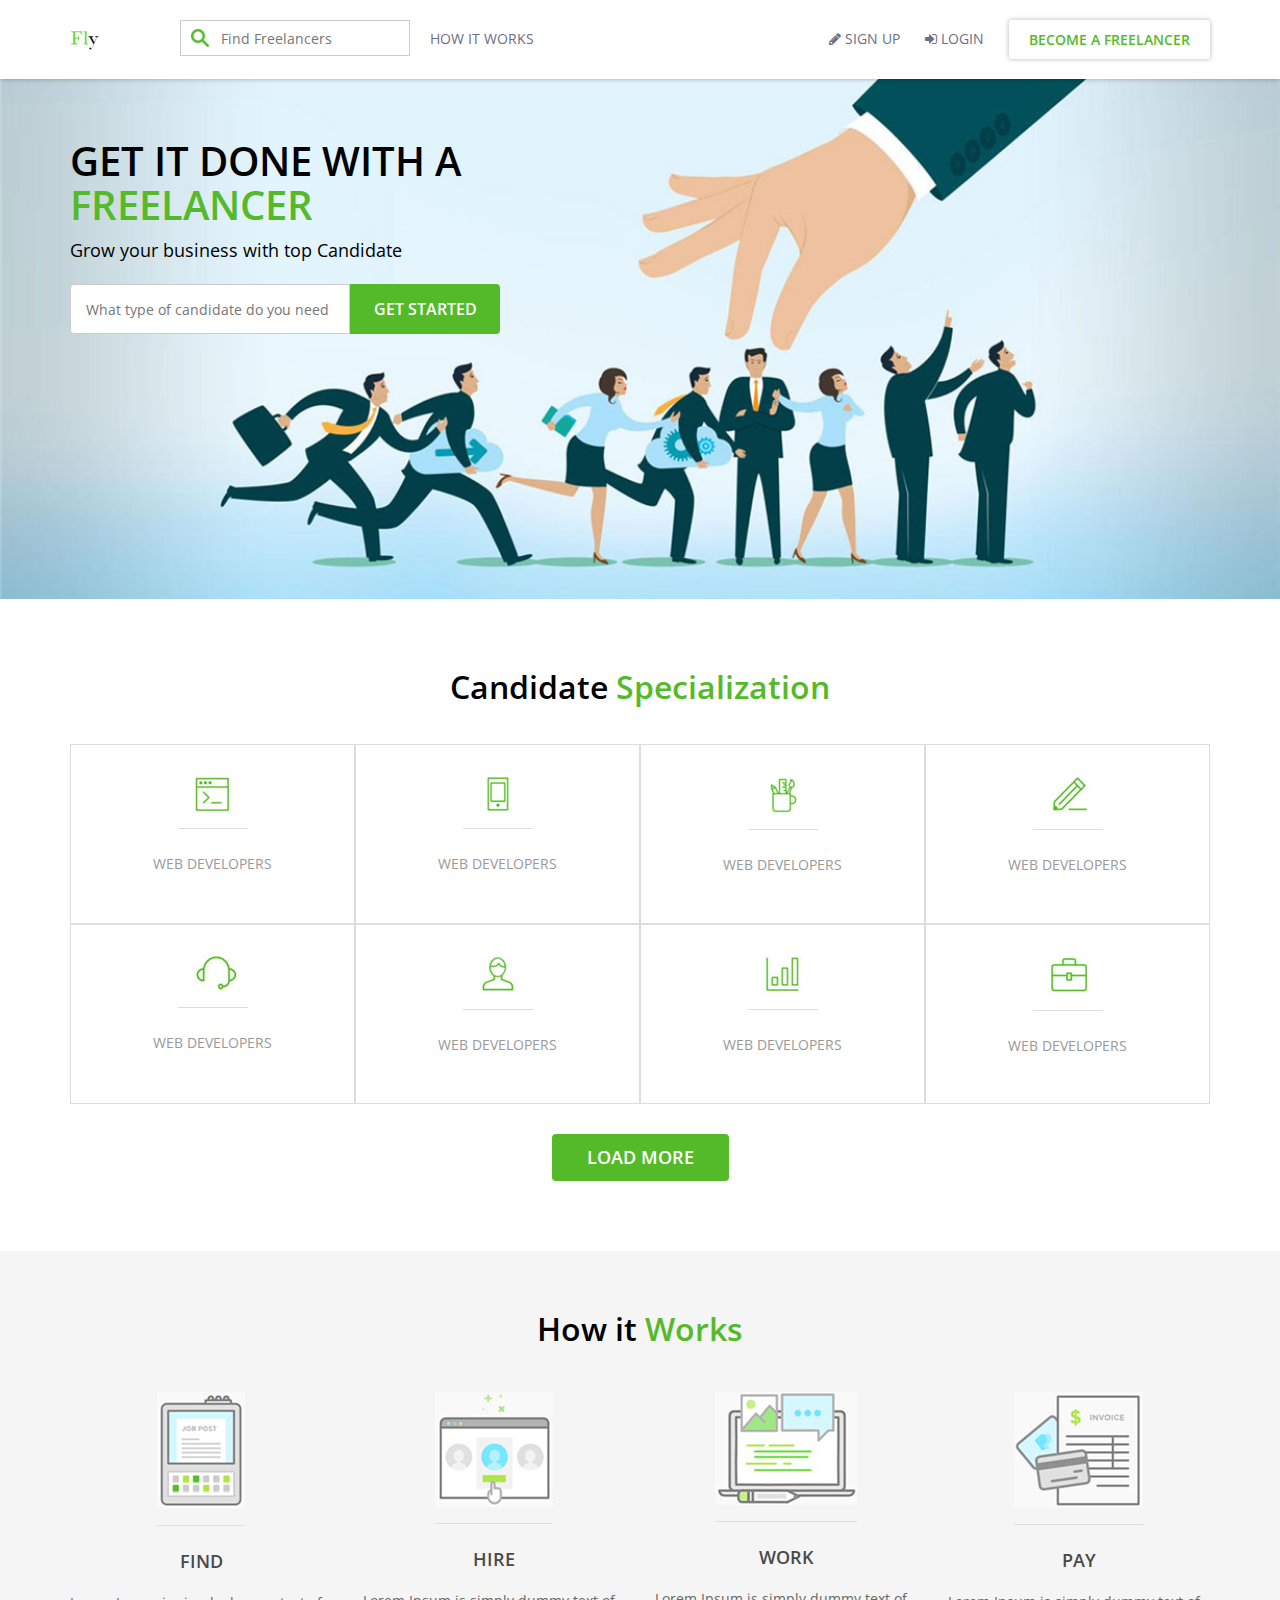
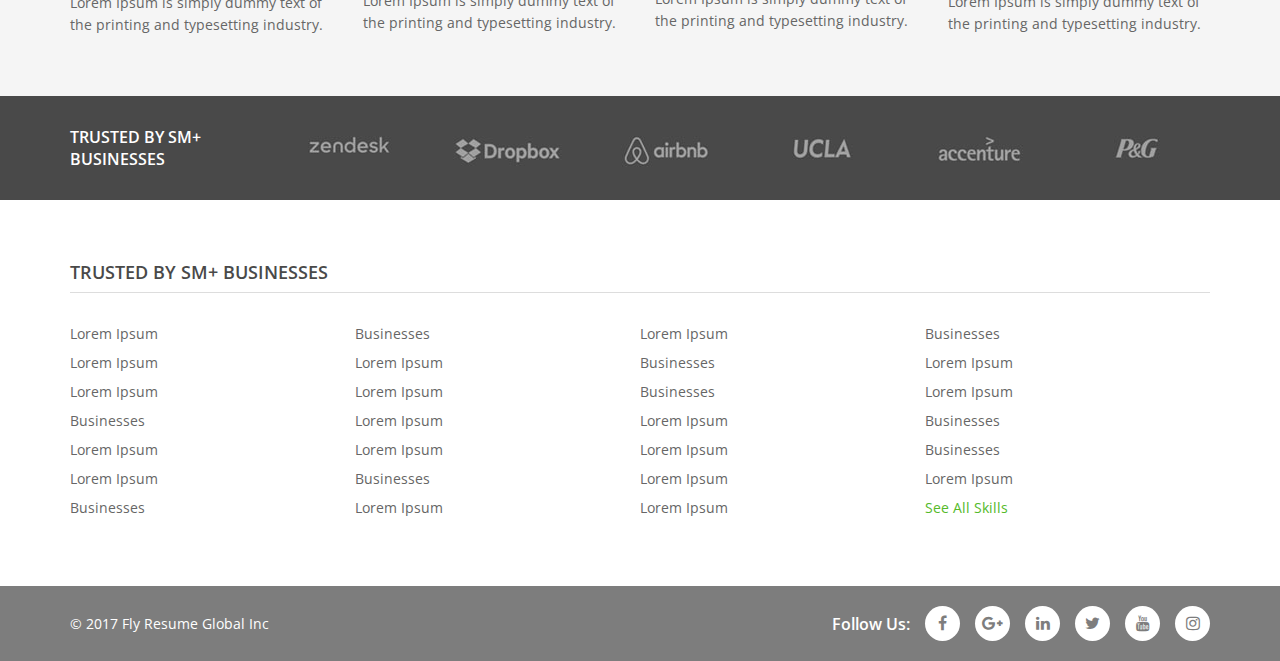
<file: index.html>
<!doctype html>
<html>
<head>
	
    <meta charset="UTF-8">
    
	<meta content="width=device-width initial-scale=1.0 minimum-scale=1.0 maximum-scale=1.0 user-scalable=no" name="viewport" />
    
    <title>Fly</title>
	
	<link href="https://fonts.googleapis.com/css?family=Open+Sans:300,400,600,700,800" rel="stylesheet">

	<link href="stylesheets/font-awesome.min.css" rel="stylesheet" />
	
	<link href="stylesheets/bootstrap.min.css" rel="stylesheet" />
	
	<link href="stylesheets/owl.carousel.css" rel="stylesheet" />
	
	<link href="stylesheets/global.css" rel="stylesheet" />
	
	<link href="stylesheets/device.css" rel="stylesheet" />
	
	<script src="javascripts/jquery-3.2.1.min.js"></script>
	
	<script src="javascripts/popper.min.js"></script>
	
	<script src="javascripts/bootstrap.min.js" type="text/javascript"></script>
	
	<script src="javascripts/owl.carousel.js" type="text/javascript"></script>
	
	<script src="javascripts/global.js" type="text/javascript"></script>
    
</head>
<body>
<div id="wrapper">
	
    <!-- BEGIN: header wrapper -->
    <header id="headerWrapper">
		<div class="mycontainer">
		
			<!-- BEGIN: logo area -->
			<div class="logoArea">
				
				<a href="#"><img src="images/mainlogo.png" alt="alt" /></a>
				
			</div>
			<!-- END: logo area -->
			
			<!-- BEGIN: search area -->
			<div class="searchArea">
				
				<form action="#">
					<input type="text" name="search" class="style" placeholder="Find Freelancers" />
				</form>
				
				<a class="work" href="#">How It Works</a>
				
			</div>
			<!-- END: search area -->
			
			<!-- BEGIN: connect area -->
			<div class="connectArea">
				
				<a class="sign" href="#"><i class="fa fa-pencil" aria-hidden="true"></i> Sign Up</a>
				<a class="sign" href="#"><i class="fa fa-sign-in" aria-hidden="true"></i> Login</a>
				<a class="become" href="#">Become a Freelancer</a>
				
			</div>
			<!-- END: connect area -->
		
		</div>
    </header>
    <!-- END: header wrapper -->
	
	<!-- BEGIN: banner wrapper -->
    <section id="bannerWrapper">
		
		<!-- BEGIN: banner area -->
		<div class="bannerArea" style="background: url(images/banner_img1.jpg) no-repeat top center / cover">
			<div class="mycontainer">
				
				<h2>Get it done with a <strong>freelancer</strong></h2>
				<p>Grow your business with top Candidate</p>
				
				<form action="#">
					<input type="text" name="candidate" class="style" placeholder="What type of candidate do you need" />
					<input type="submit" value="Get Started" class="mybtn" />
				</form>
				
			</div>
		</div>
		<!-- END: banner area -->
		
    </section>
    <!-- END: banner wrapper -->
	
	<!-- BEGIN: middle wrapper -->
    <section id="middleWrapper">
		
		<!-- BEGIN: candidate area -->
		<div class="candidateArea">
			<div class="mycontainer">
				
				<h2>Candidate <strong>Specialization</strong></h2>
				
				<div class="clearfix"></div>
				
				<div class="row">
					<div class="item col-12 col-sm-4 col-md-3">
						
						<figure><img src="images/candidate_icon1.jpg" alt="alt" /></figure>
						<h3>Web Developers</h3>
						
					</div>
					
					<div class="item col-12 col-sm-4 col-md-3">
						
						<figure><img src="images/candidate_icon2.jpg" alt="alt" /></figure>
						<h3>Web Developers</h3>
						
					</div>
					
					<div class="item col-12 col-sm-4 col-md-3">
						
						<figure><img src="images/candidate_icon3.jpg" alt="alt" /></figure>
						<h3>Web Developers</h3>
						
					</div>
					
					<div class="item col-12 col-sm-4 col-md-3">
						
						<figure><img src="images/candidate_icon4.jpg" alt="alt" /></figure>
						<h3>Web Developers</h3>
						
					</div>
					
					<div class="item col-12 col-sm-4 col-md-3">
						
						<figure><img src="images/candidate_icon5.jpg" alt="alt" /></figure>
						<h3>Web Developers</h3>
						
					</div>
					
					<div class="item col-12 col-sm-4 col-md-3">
						
						<figure><img src="images/candidate_icon6.jpg" alt="alt" /></figure>
						<h3>Web Developers</h3>
						
					</div>
					
					<div class="item col-12 col-sm-4 col-md-3">
						
						<figure><img src="images/candidate_icon7.jpg" alt="alt" /></figure>
						<h3>Web Developers</h3>
						
					</div>
					
					<div class="item col-12 col-sm-4 col-md-3">
						
						<figure><img src="images/candidate_icon8.jpg" alt="alt" /></figure>
						<h3>Web Developers</h3>
						
					</div>
				</div>
				
				<div class="clearfix"></div>
				<a href="#" class="mybtn">Load More</a>
				
			</div>
		</div>
		<!-- END: candidate area -->
		
		<!-- BEGIN: works area -->
		<div class="worksArea">
			<div class="mycontainer">
			
				<h2>How it <strong>Works</strong></h2>
				<div class="clearfix"></div>
				
				<div class="row">
					<div class="item col-12 col-sm-4 col-md-3">
						
						<figure><img src="images/work_icon1.jpg" alt="alt" /></figure>
						<h3>Find</h3>
						<p>Lorem Ipsum is simply dummy text of the printing and typesetting industry. </p>
						
					</div>
					
					<div class="item col-12 col-sm-4 col-md-3">
						
						<figure><img src="images/work_icon2.jpg" alt="alt" /></figure>
						<h3>Hire</h3>
						<p>Lorem Ipsum is simply dummy text of the printing and typesetting industry. </p>
						
					</div>
					
					<div class="item col-12 col-sm-4 col-md-3">
						
						<figure><img src="images/work_icon3.jpg" alt="alt" /></figure>
						<h3>Work</h3>
						<p>Lorem Ipsum is simply dummy text of the printing and typesetting industry. </p>
						
					</div>
					
					<div class="item col-12 col-sm-4 col-md-3">
						
						<figure><img src="images/work_icon4.jpg" alt="alt" /></figure>
						<h3>Pay</h3>
						<p>Lorem Ipsum is simply dummy text of the printing and typesetting industry. </p>
						
					</div>
				</div>	
				
			</div>
		</div>
		<!-- END: works area -->
		
		<!-- BEGIN: clients area -->
		<div class="clientsArea">
			<div class="mycontainer">
				
				<h3>Trusted By SM+ Businesses</h3>
				
				<div id="clientSlide" class="owl-carousel">
					<div class="item">
						<img src="images/client_logo1.jpg" alt="alt" />
					</div>
					
					<div class="item">
						<img src="images/client_logo2.jpg" alt="alt" />
					</div>
					
					<div class="item">
						<img src="images/client_logo3.jpg" alt="alt" />
					</div>
					
					<div class="item">
						<img src="images/client_logo4.jpg" alt="alt" />
					</div>
					
					<div class="item">
						<img src="images/client_logo5.jpg" alt="alt" />
					</div>
					
					<div class="item">
						<img src="images/client_logo6.jpg" alt="alt" />
					</div>
					
					<div class="item">
						<img src="images/client_logo3.jpg" alt="alt" />
					</div>
					
					<div class="item">
						<img src="images/client_logo4.jpg" alt="alt" />
					</div>
				</div>
				
			</div>
		</div>
		<!-- END: clients area -->
		
    </section>
    <!-- END: middle wrapper -->
	
	<!-- BEGIN: footer wrapper -->
    <footer id="footerWrapper">
		
		<!-- BEGIN: footer area -->
		<div class="footerArea">
			<div class="mycontainer">
				
				<h3>Trusted By SM+ Businesses</h3>
				
				<ul>
					<li><a href="#">Lorem Ipsum</a></li>
					<li><a href="#">Businesses</a></li>
					<li><a href="#">Lorem Ipsum</a></li>
					<li><a href="#">Businesses</a></li>
					<li><a href="#">Lorem Ipsum</a></li>
					<li><a href="#">Lorem Ipsum</a></li>
					<li><a href="#">Businesses</a></li>
					<li><a href="#">Lorem Ipsum</a></li>
					<li><a href="#">Lorem Ipsum</a></li>
					<li><a href="#">Lorem Ipsum</a></li>
					<li><a href="#">Businesses</a></li>
					<li><a href="#">Lorem Ipsum</a></li>
					<li><a href="#">Businesses</a></li>
					<li><a href="#">Lorem Ipsum</a></li>
					<li><a href="#">Lorem Ipsum</a></li>
					<li><a href="#">Businesses</a></li>
					<li><a href="#">Lorem Ipsum</a></li>
					<li><a href="#">Lorem Ipsum</a></li>
					<li><a href="#">Lorem Ipsum</a></li>
					<li><a href="#">Businesses</a></li>
					<li><a href="#">Lorem Ipsum</a></li>
					<li><a href="#">Businesses</a></li>
					<li><a href="#">Lorem Ipsum</a></li>
					<li><a href="#">Lorem Ipsum</a></li>
					<li><a href="#">Businesses</a></li>
					<li><a href="#">Lorem Ipsum</a></li>
					<li><a href="#">Lorem Ipsum</a></li>
					<li><a class="see" href="#">See All Skills</a></li>
				</ul>
				
			</div>
		</div>
		<!-- END: footer area -->
		
		<!-- BEGIN: copyright area -->
		<div class="copyrightArea">
			<div class="mycontainer">
				
				<div class="social">
					
					<span>Follow Us:</span>
					<a href="#" target="_blank" class="fa fa-facebook"></a>
					<a href="#" target="_blank" class="fa fa-google-plus"></a>
					<a href="#" target="_blank" class="fa fa-linkedin"></a>
					<a href="#" target="_blank" class="fa fa-twitter"></a>
					<a href="#" target="_blank" class="fa fa-youtube"></a>
					<a href="#" target="_blank" class="fa fa-instagram"></a>
					
				</div>
				
				<div class="copyright">
					
					<p>&copy; 2017 Fly Resume Global Inc</p>
					
				</div>
				
			</div>
		</div>
		<!-- END: copyright area -->
	
	</footer>
    <!-- END: footer wrapper -->

</div>	
</body>
</html>
</file>
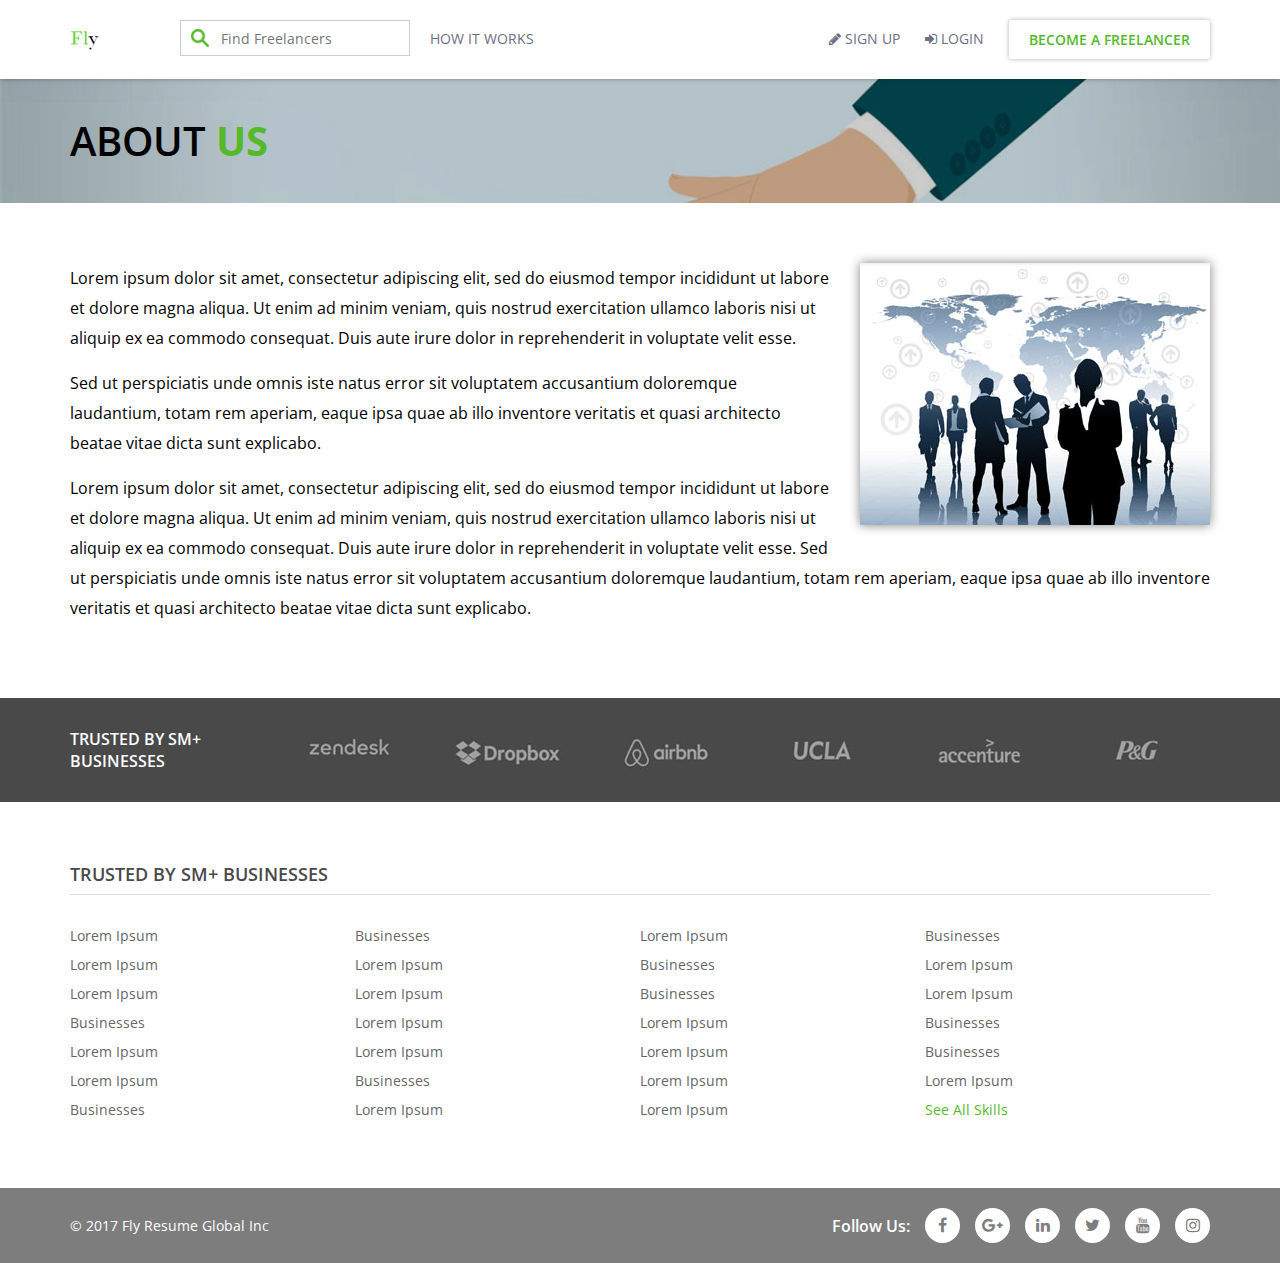
<file: about.html>
<!doctype html>
<html>
<head>
	
    <meta charset="UTF-8">
    
	<meta content="width=device-width initial-scale=1.0 minimum-scale=1.0 maximum-scale=1.0 user-scalable=no" name="viewport" />
    
    <title>Fly</title>
	
	<link href="https://fonts.googleapis.com/css?family=Open+Sans:300,400,600,700,800" rel="stylesheet">

	<link href="stylesheets/font-awesome.min.css" rel="stylesheet" />
	
	<link href="stylesheets/bootstrap.min.css" rel="stylesheet" />
	
	<link href="stylesheets/owl.carousel.css" rel="stylesheet" />
	
	<link href="stylesheets/global.css" rel="stylesheet" />
	
	<link href="stylesheets/device.css" rel="stylesheet" />
	
	<script src="javascripts/jquery-3.2.1.min.js"></script>
	
	<script src="javascripts/popper.min.js"></script>
	
	<script src="javascripts/bootstrap.min.js" type="text/javascript"></script>
	
	<script src="javascripts/owl.carousel.js" type="text/javascript"></script>
	
	<script src="javascripts/global.js" type="text/javascript"></script>
    
</head>
<body>
<div id="wrapper">
	
    <!-- BEGIN: header wrapper -->
    <header id="headerWrapper">
		<div class="mycontainer">
		
			<!-- BEGIN: logo area -->
			<div class="logoArea">
				
				<a href="#"><img src="images/mainlogo.png" alt="alt" /></a>
				
			</div>
			<!-- END: logo area -->
			
			<!-- BEGIN: search area -->
			<div class="searchArea">
				
				<form action="#">
					<input type="text" name="search" class="style" placeholder="Find Freelancers" />
				</form>
				
				<a class="work" href="#">How It Works</a>
				
			</div>
			<!-- END: search area -->
			
			<!-- BEGIN: connect area -->
			<div class="connectArea">
				
				<a class="sign" href="#"><i class="fa fa-pencil" aria-hidden="true"></i> Sign Up</a>
				<a class="sign" href="#"><i class="fa fa-sign-in" aria-hidden="true"></i> Login</a>
				<a class="become" href="#">Become a Freelancer</a>
				
			</div>
			<!-- END: connect area -->
		
		</div>
    </header>
    <!-- END: header wrapper -->
	
	<!-- BEGIN: banner wrapper -->
    <section id="bannerWrapper">
		
		<!-- BEGIN: innerbanner area -->
		<div class="innerbannerArea" style="background: url(images/banner_img1.jpg) no-repeat top center / cover">
			<div class="mycontainer">
				
				<h2>About <strong>Us</strong></h2>
				
			</div>
		</div>
		<!-- END: innerbanner area -->
		
    </section>
    <!-- END: banner wrapper -->
	
	<!-- BEGIN: middle wrapper -->
    <section id="middleWrapper">
		
		<!-- BEGIN: about area -->
		<article class="aboutArea">
			<div class="mycontainer">
			
				<img src="images/about_img.jpg" alt="alt">
				
				<p>Lorem ipsum dolor sit amet, consectetur adipiscing elit, sed do eiusmod tempor incididunt ut labore et dolore magna aliqua. Ut enim ad minim veniam, quis nostrud exercitation ullamco laboris nisi ut aliquip ex ea commodo consequat. Duis aute irure dolor in reprehenderit in voluptate velit esse.</p>
				
				<p>Sed ut perspiciatis unde omnis iste natus error sit voluptatem accusantium doloremque laudantium, totam rem aperiam, eaque ipsa quae ab illo inventore veritatis et quasi architecto beatae vitae dicta sunt explicabo.</p>
				
				<p>Lorem ipsum dolor sit amet, consectetur adipiscing elit, sed do eiusmod tempor incididunt ut labore et dolore magna aliqua. Ut enim ad minim veniam, quis nostrud exercitation ullamco laboris nisi ut aliquip ex ea commodo consequat. Duis aute irure dolor in reprehenderit in voluptate velit esse. Sed ut perspiciatis unde omnis iste natus error sit voluptatem accusantium doloremque laudantium, totam rem aperiam, eaque ipsa quae ab illo inventore veritatis et quasi architecto beatae vitae dicta sunt explicabo.</p>
				
			</div>
		</article>
		<!-- END: about area -->
		
		<!-- BEGIN: clients area -->
		<div class="clientsArea">
			<div class="mycontainer">
				
				<h3>Trusted By SM+ Businesses</h3>
				
				<div id="clientSlide" class="owl-carousel">
					<div class="item">
						<img src="images/client_logo1.jpg" alt="alt" />
					</div>
					
					<div class="item">
						<img src="images/client_logo2.jpg" alt="alt" />
					</div>
					
					<div class="item">
						<img src="images/client_logo3.jpg" alt="alt" />
					</div>
					
					<div class="item">
						<img src="images/client_logo4.jpg" alt="alt" />
					</div>
					
					<div class="item">
						<img src="images/client_logo5.jpg" alt="alt" />
					</div>
					
					<div class="item">
						<img src="images/client_logo6.jpg" alt="alt" />
					</div>
					
					<div class="item">
						<img src="images/client_logo3.jpg" alt="alt" />
					</div>
					
					<div class="item">
						<img src="images/client_logo4.jpg" alt="alt" />
					</div>
				</div>
				
			</div>
		</div>
		<!-- END: clients area -->
		
    </section>
    <!-- END: middle wrapper -->
	
	<!-- BEGIN: footer wrapper -->
    <footer id="footerWrapper">
		
		<!-- BEGIN: footer area -->
		<div class="footerArea">
			<div class="mycontainer">
				
				<h3>Trusted By SM+ Businesses</h3>
				
				<ul>
					<li><a href="#">Lorem Ipsum</a></li>
					<li><a href="#">Businesses</a></li>
					<li><a href="#">Lorem Ipsum</a></li>
					<li><a href="#">Businesses</a></li>
					<li><a href="#">Lorem Ipsum</a></li>
					<li><a href="#">Lorem Ipsum</a></li>
					<li><a href="#">Businesses</a></li>
					<li><a href="#">Lorem Ipsum</a></li>
					<li><a href="#">Lorem Ipsum</a></li>
					<li><a href="#">Lorem Ipsum</a></li>
					<li><a href="#">Businesses</a></li>
					<li><a href="#">Lorem Ipsum</a></li>
					<li><a href="#">Businesses</a></li>
					<li><a href="#">Lorem Ipsum</a></li>
					<li><a href="#">Lorem Ipsum</a></li>
					<li><a href="#">Businesses</a></li>
					<li><a href="#">Lorem Ipsum</a></li>
					<li><a href="#">Lorem Ipsum</a></li>
					<li><a href="#">Lorem Ipsum</a></li>
					<li><a href="#">Businesses</a></li>
					<li><a href="#">Lorem Ipsum</a></li>
					<li><a href="#">Businesses</a></li>
					<li><a href="#">Lorem Ipsum</a></li>
					<li><a href="#">Lorem Ipsum</a></li>
					<li><a href="#">Businesses</a></li>
					<li><a href="#">Lorem Ipsum</a></li>
					<li><a href="#">Lorem Ipsum</a></li>
					<li><a class="see" href="#">See All Skills</a></li>
				</ul>
				
			</div>
		</div>
		<!-- END: footer area -->
		
		<!-- BEGIN: copyright area -->
		<div class="copyrightArea">
			<div class="mycontainer">
				
				<div class="social">
					
					<span>Follow Us:</span>
					<a href="#" target="_blank" class="fa fa-facebook"></a>
					<a href="#" target="_blank" class="fa fa-google-plus"></a>
					<a href="#" target="_blank" class="fa fa-linkedin"></a>
					<a href="#" target="_blank" class="fa fa-twitter"></a>
					<a href="#" target="_blank" class="fa fa-youtube"></a>
					<a href="#" target="_blank" class="fa fa-instagram"></a>
					
				</div>
				
				<div class="copyright">
					
					<p>&copy; 2017 Fly Resume Global Inc</p>
					
				</div>
				
			</div>
		</div>
		<!-- END: copyright area -->
	
	</footer>
    <!-- END: footer wrapper -->

</div>	
</body>
</html>
</file>
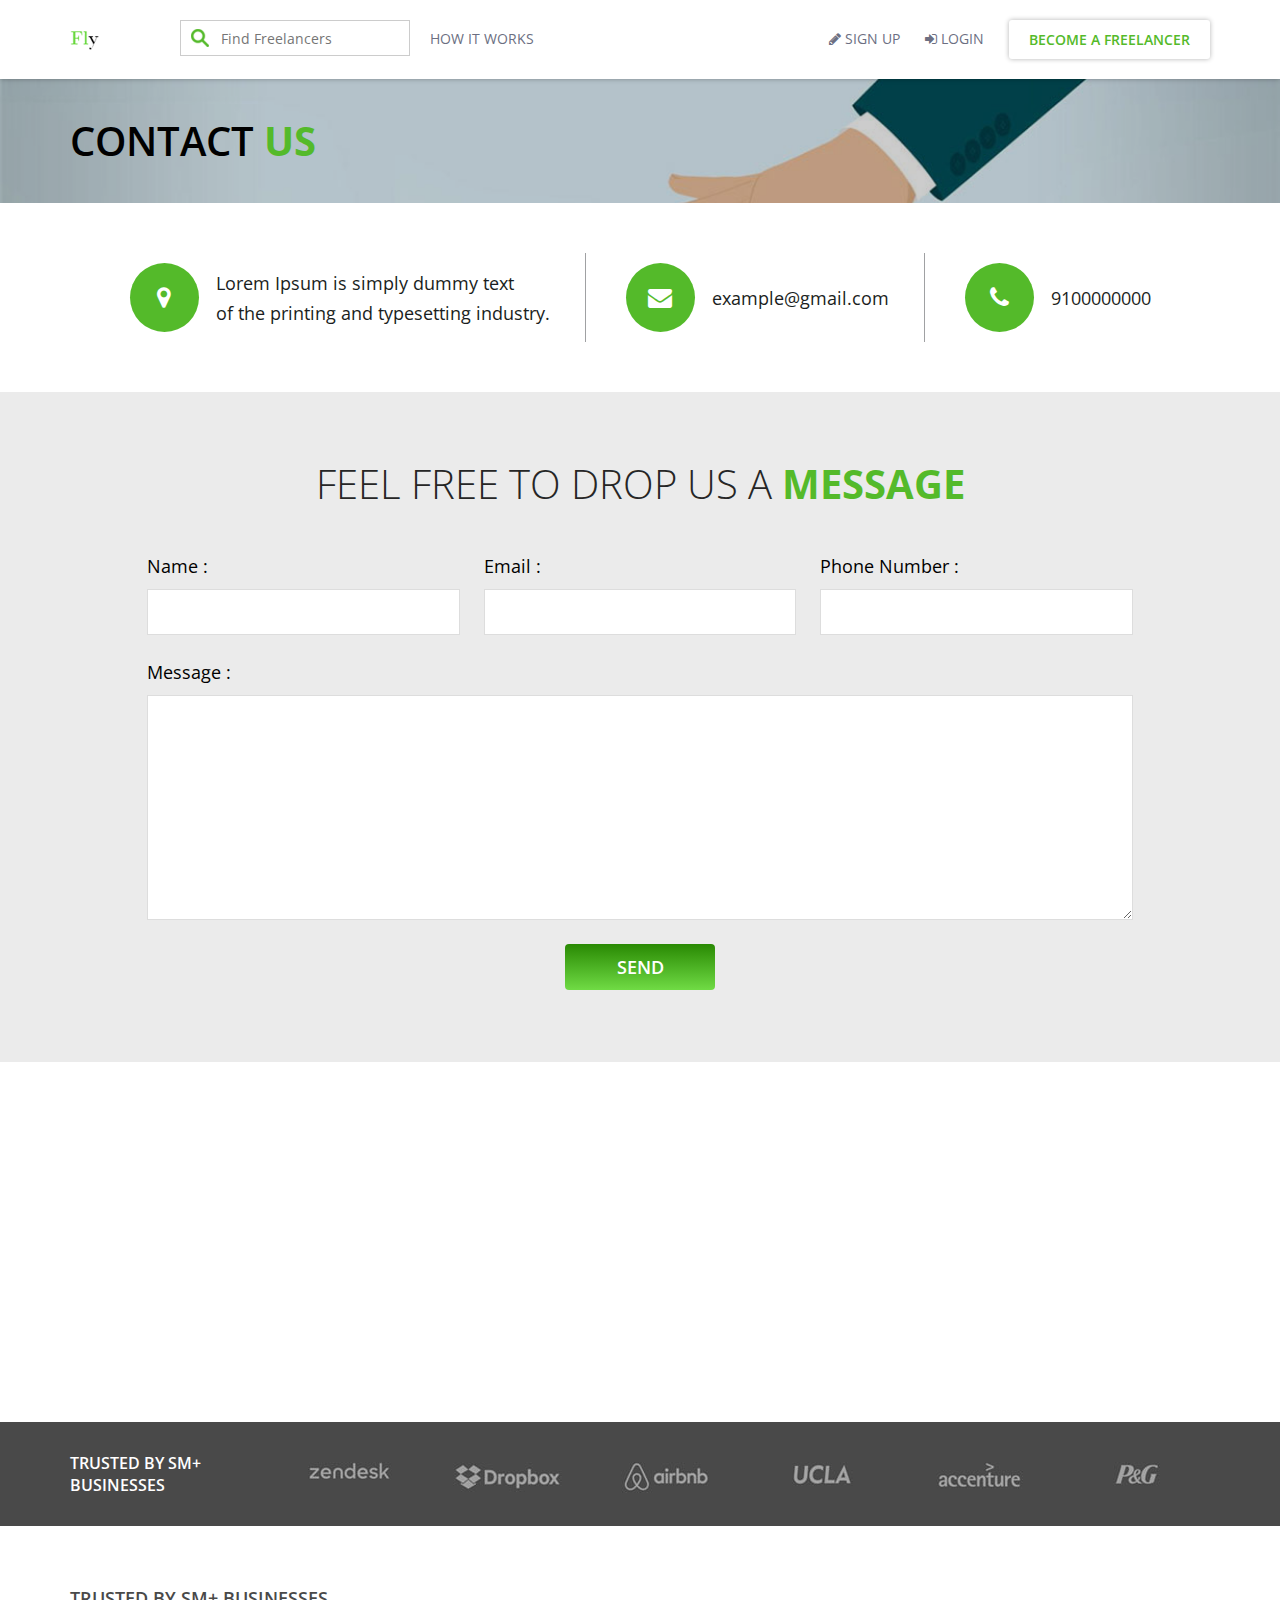
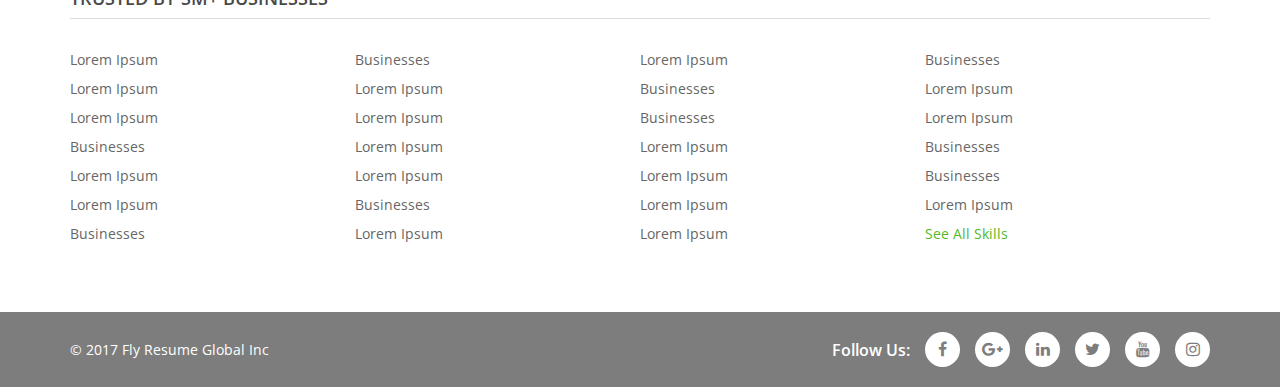
<file: contact-us.html>
<!doctype html>
<html>
<head>
	
    <meta charset="UTF-8">
    
	<meta content="width=device-width initial-scale=1.0 minimum-scale=1.0 maximum-scale=1.0 user-scalable=no" name="viewport" />
    
    <title>Fly</title>
	
	<link href="https://fonts.googleapis.com/css?family=Open+Sans:300,400,600,700,800" rel="stylesheet">

	<link href="stylesheets/font-awesome.min.css" rel="stylesheet" />
	
	<link href="stylesheets/bootstrap.min.css" rel="stylesheet" />
	
	<link href="stylesheets/owl.carousel.css" rel="stylesheet" />
	
	<link href="stylesheets/global.css" rel="stylesheet" />
	
	<link href="stylesheets/device.css" rel="stylesheet" />
	
	<script src="javascripts/jquery-3.2.1.min.js"></script>
	
	<script src="javascripts/popper.min.js"></script>
	
	<script src="javascripts/bootstrap.min.js" type="text/javascript"></script>
	
	<script src="javascripts/owl.carousel.js" type="text/javascript"></script>
	
	<script src="javascripts/global.js" type="text/javascript"></script>
    
</head>
<body>
<div id="wrapper">
	
    <!-- BEGIN: header wrapper -->
    <header id="headerWrapper">
		<div class="mycontainer">
		
			<!-- BEGIN: logo area -->
			<div class="logoArea">
				
				<a href="#"><img src="images/mainlogo.png" alt="alt" /></a>
				
			</div>
			<!-- END: logo area -->
			
			<!-- BEGIN: search area -->
			<div class="searchArea">
				
				<form action="#">
					<input type="text" name="search" class="style" placeholder="Find Freelancers" />
				</form>
				
				<a class="work" href="#">How It Works</a>
				
			</div>
			<!-- END: search area -->
			
			<!-- BEGIN: connect area -->
			<div class="connectArea">
				
				<a class="sign" href="#"><i class="fa fa-pencil" aria-hidden="true"></i> Sign Up</a>
				<a class="sign" href="#"><i class="fa fa-sign-in" aria-hidden="true"></i> Login</a>
				<a class="become" href="#">Become a Freelancer</a>
				
			</div>
			<!-- END: connect area -->
		
		</div>
    </header>
    <!-- END: header wrapper -->
	
	<!-- BEGIN: banner wrapper -->
    <section id="bannerWrapper">
		
		<!-- BEGIN: innerbanner area -->
		<div class="innerbannerArea" style="background: url(images/banner_img1.jpg) no-repeat top center / cover">
			<div class="mycontainer">
				
				<h2>Contact <strong>Us</strong></h2>
				
			</div>
		</div>
		<!-- END: innerbanner area -->
		
    </section>
    <!-- END: banner wrapper -->
	
	<!-- BEGIN: middle wrapper -->
    <section id="middleWrapper">
		
		<!-- BEGIN: contactus area -->
		<article class="contactusArea">
			
			<div class="address">
				<div class="mycontainer">
			
					<ul>
						<li><a target="_blank" href="#"><i class="fa fa-map-marker"></i> <span>Lorem Ipsum is simply dummy text<br/> of the printing and typesetting industry.</span></a></li>
						<li><a href="mailto:example@gmail.com"><i class="fa fa-envelope"></i> <span>example@gmail.com</span></a></li>
						<li><a href="tel:9100000000"><i class="fa fa-phone"></i> <span>9100000000</span></a></li>
					</ul>
						
				</div>
			</div>
			
			<div class="contactus">
				<div class="mycontainer">
			
					<h2>FEEL FREE TO DROP US A <strong>MESSAGE</strong></h2>
					
					<div class="row">
						<div class="fgroup col-12 col-md-4">
								
							<label>Name :</label>
							<input type="text" name="username" class="style" />
						
						</div>
						
						<div class="fgroup col-12 col-md-4">
								
							<label>Email :</label>
							<input type="email" name="email" class="style" />
						
						</div>
						
						<div class="fgroup col-12 col-md-4">
								
							<label>Phone Number :</label>
							<input type="text" name="phone" class="style" />
						
						</div>
						
						<div class="fgroup col-12 col-md-12">
								
							<label>Message :</label>
							<textarea name="message" class="style"></textarea>
						
						</div>
						
						<div class="fgroup col-12 col-md-12">
									
							<input type="submit" value="Send" class="mybtn" />
							
						</div>
			
					</div>
					
				</div>
			</div>
			
			<div class="map">
				
				<iframe src="https://www.google.com/maps/embed?pb=!1m18!1m12!1m3!1d224369.03562805383!2d77.2580427912028!3d28.51668170928386!2m3!1f0!2f0!3f0!3m2!1i1024!2i768!4f13.1!3m3!1m2!1s0x390ce5a43173357b%3A0x37ffce30c87cc03f!2sNoida%2C+Uttar+Pradesh!5e0!3m2!1sen!2sin!4v1513513016877" width="600" height="450" frameborder="0" style="border:0" allowfullscreen></iframe>
				
			</div>
			
		</article>
		<!-- END: contactus area -->
		
		<!-- BEGIN: clients area -->
		<div class="clientsArea">
			<div class="mycontainer">
				
				<h3>Trusted By SM+ Businesses</h3>
				
				<div id="clientSlide" class="owl-carousel">
					<div class="item">
						<img src="images/client_logo1.jpg" alt="alt" />
					</div>
					
					<div class="item">
						<img src="images/client_logo2.jpg" alt="alt" />
					</div>
					
					<div class="item">
						<img src="images/client_logo3.jpg" alt="alt" />
					</div>
					
					<div class="item">
						<img src="images/client_logo4.jpg" alt="alt" />
					</div>
					
					<div class="item">
						<img src="images/client_logo5.jpg" alt="alt" />
					</div>
					
					<div class="item">
						<img src="images/client_logo6.jpg" alt="alt" />
					</div>
					
					<div class="item">
						<img src="images/client_logo3.jpg" alt="alt" />
					</div>
					
					<div class="item">
						<img src="images/client_logo4.jpg" alt="alt" />
					</div>
				</div>
				
			</div>
		</div>
		<!-- END: clients area -->
		
    </section>
    <!-- END: middle wrapper -->
	
	<!-- BEGIN: footer wrapper -->
    <footer id="footerWrapper">
		
		<!-- BEGIN: footer area -->
		<div class="footerArea">
			<div class="mycontainer">
				
				<h3>Trusted By SM+ Businesses</h3>
				
				<ul>
					<li><a href="#">Lorem Ipsum</a></li>
					<li><a href="#">Businesses</a></li>
					<li><a href="#">Lorem Ipsum</a></li>
					<li><a href="#">Businesses</a></li>
					<li><a href="#">Lorem Ipsum</a></li>
					<li><a href="#">Lorem Ipsum</a></li>
					<li><a href="#">Businesses</a></li>
					<li><a href="#">Lorem Ipsum</a></li>
					<li><a href="#">Lorem Ipsum</a></li>
					<li><a href="#">Lorem Ipsum</a></li>
					<li><a href="#">Businesses</a></li>
					<li><a href="#">Lorem Ipsum</a></li>
					<li><a href="#">Businesses</a></li>
					<li><a href="#">Lorem Ipsum</a></li>
					<li><a href="#">Lorem Ipsum</a></li>
					<li><a href="#">Businesses</a></li>
					<li><a href="#">Lorem Ipsum</a></li>
					<li><a href="#">Lorem Ipsum</a></li>
					<li><a href="#">Lorem Ipsum</a></li>
					<li><a href="#">Businesses</a></li>
					<li><a href="#">Lorem Ipsum</a></li>
					<li><a href="#">Businesses</a></li>
					<li><a href="#">Lorem Ipsum</a></li>
					<li><a href="#">Lorem Ipsum</a></li>
					<li><a href="#">Businesses</a></li>
					<li><a href="#">Lorem Ipsum</a></li>
					<li><a href="#">Lorem Ipsum</a></li>
					<li><a class="see" href="#">See All Skills</a></li>
				</ul>
				
			</div>
		</div>
		<!-- END: footer area -->
		
		<!-- BEGIN: copyright area -->
		<div class="copyrightArea">
			<div class="mycontainer">
				
				<div class="social">
					
					<span>Follow Us:</span>
					<a href="#" target="_blank" class="fa fa-facebook"></a>
					<a href="#" target="_blank" class="fa fa-google-plus"></a>
					<a href="#" target="_blank" class="fa fa-linkedin"></a>
					<a href="#" target="_blank" class="fa fa-twitter"></a>
					<a href="#" target="_blank" class="fa fa-youtube"></a>
					<a href="#" target="_blank" class="fa fa-instagram"></a>
					
				</div>
				
				<div class="copyright">
					
					<p>&copy; 2017 Fly Resume Global Inc</p>
					
				</div>
				
			</div>
		</div>
		<!-- END: copyright area -->
	
	</footer>
    <!-- END: footer wrapper -->

</div>	
</body>
</html>
</file>
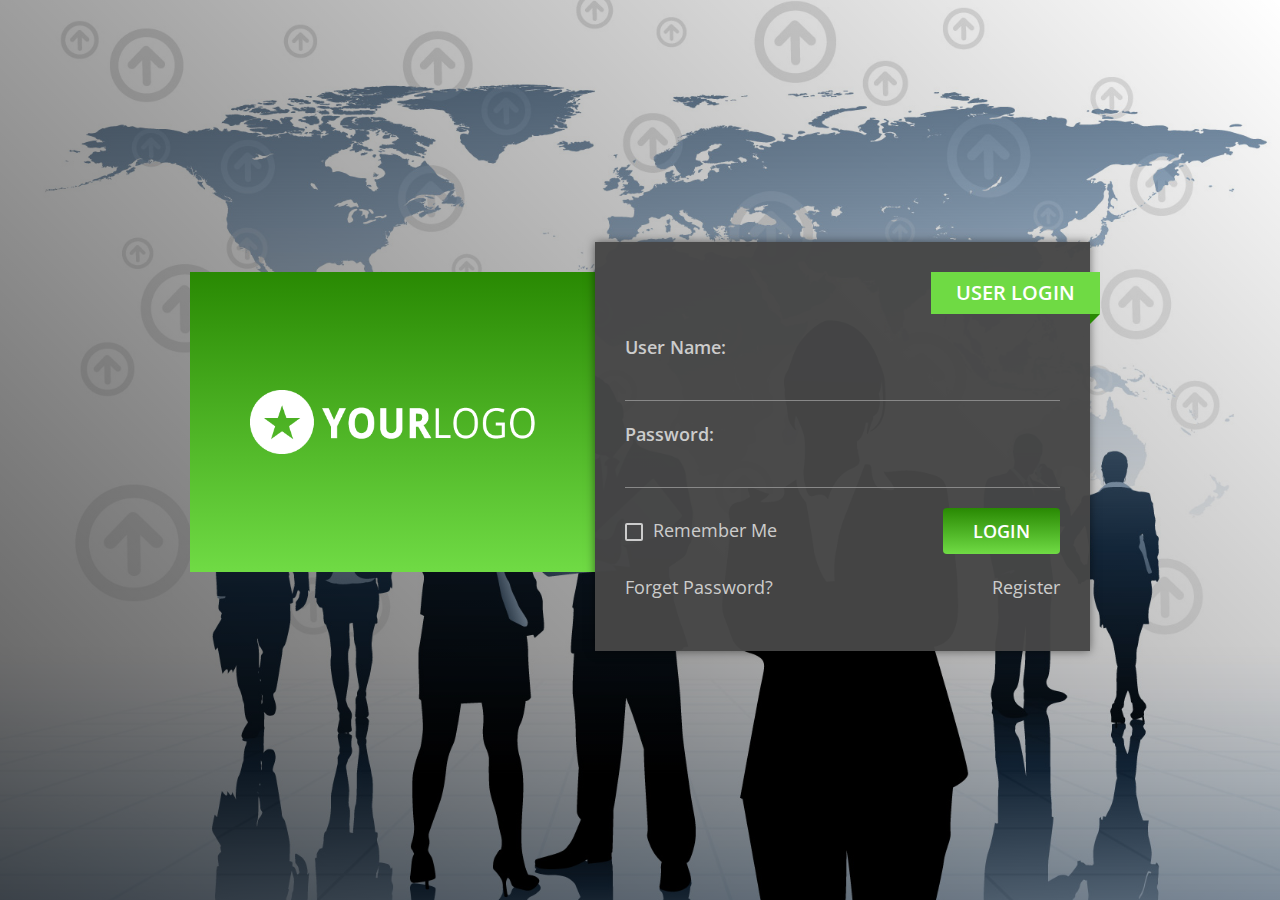
<file: login.html>
<!doctype html>
<html>
<head>
	
    <meta charset="UTF-8">
    
	<meta content="width=device-width initial-scale=1.0 minimum-scale=1.0 maximum-scale=1.0 user-scalable=no" name="viewport" />
    
    <title>Fly</title>
	
	<link href="https://fonts.googleapis.com/css?family=Open+Sans:300,400,600,700,800" rel="stylesheet">

	<link href="stylesheets/font-awesome.min.css" rel="stylesheet" />
	
	<link href="stylesheets/bootstrap.min.css" rel="stylesheet" />
	
	<link href="stylesheets/global.css" rel="stylesheet" />
	
	<link href="stylesheets/device.css" rel="stylesheet" />
	
	<script src="javascripts/jquery-3.2.1.min.js"></script>
	
	<script src="javascripts/popper.min.js"></script>
	
	<script src="javascripts/bootstrap.min.js" type="text/javascript"></script>
	
	<script src="javascripts/global.js" type="text/javascript"></script>
    
</head>
<body>
	
    <!-- BEGIN: login wrapper -->
    <section id="loginWrapper">
		
		<!-- BEGIN: login area -->
		<article class="loginArea">	
			<div class="sub">
				
				<div class="login">

					<a href="#" class="logo">
						<div class="under">
							<div class="cntr">
								<img src="images/logo.png" alt="alt" />
							</div>
						</div>
					</a>
					
					<div class="mainform">
						
						<h3 class="title">User Login</h3>
						<div class="clearfix"></div>
						
						<form action="#">
						
							<div class="fgroup">
								
								<label>User Name:</label>
								<input type="text" name="username" class="style" required />
							
							</div>
							
							<div class="fgroup">
								
								<label>Password:</label>
								<input type="password" name="password" class="style" required />
							
							</div>
							
							<div class="fgroup">
								
								<label class="check"><input type="checkbox" name="check" /><i class="fa fa-check"></i> Remember Me</label>
								
								<input type="submit" value="Login" class="mybtn" />
								
							</div>
							
							<div class="fgroup">
								
								<a href="#" class="float-left reg">Forget Password?</a>
								<a href="#" class="float-right reg">Register</a>
								
							</div>
							
						</form>
						
					</div>
					
				</div>
				
			</div>
		</article>
		<!-- END: login area -->
	
    </section>
    <!-- END: login wrapper -->

</body>
</html>
</file>
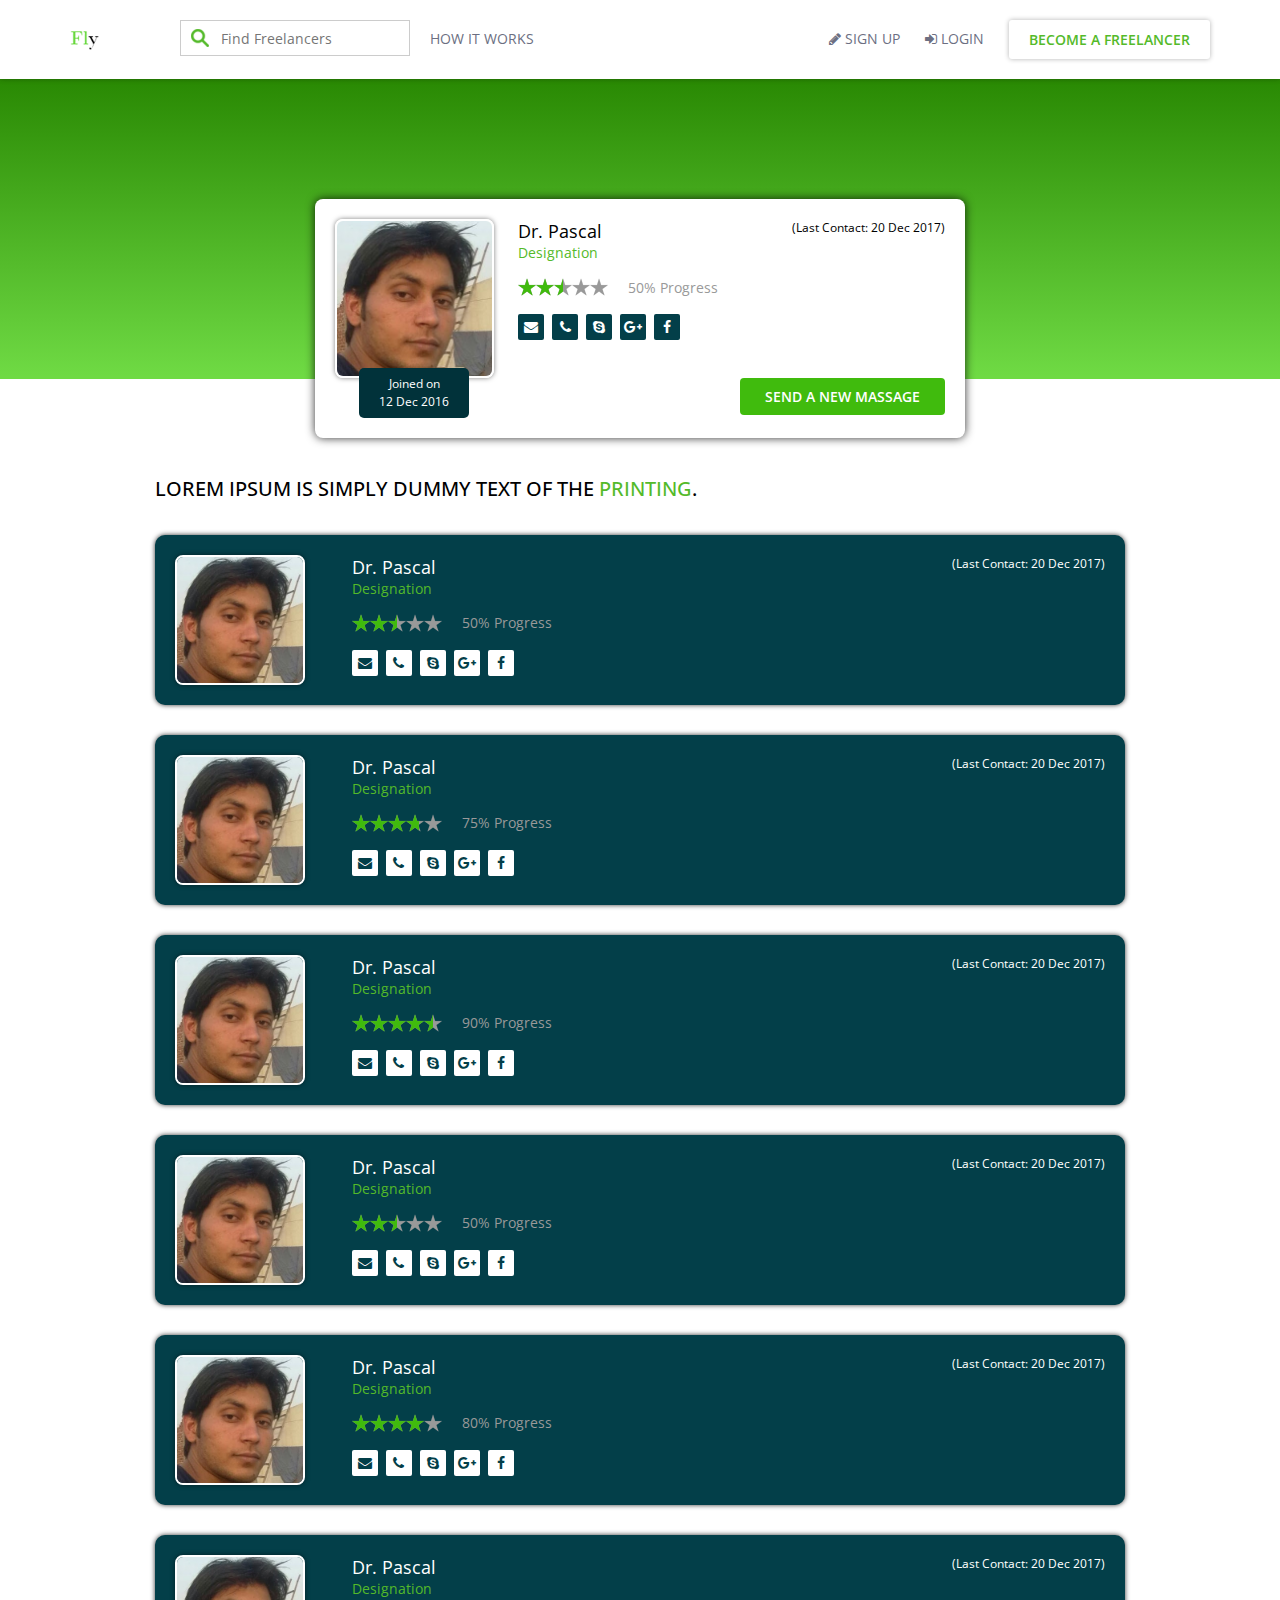
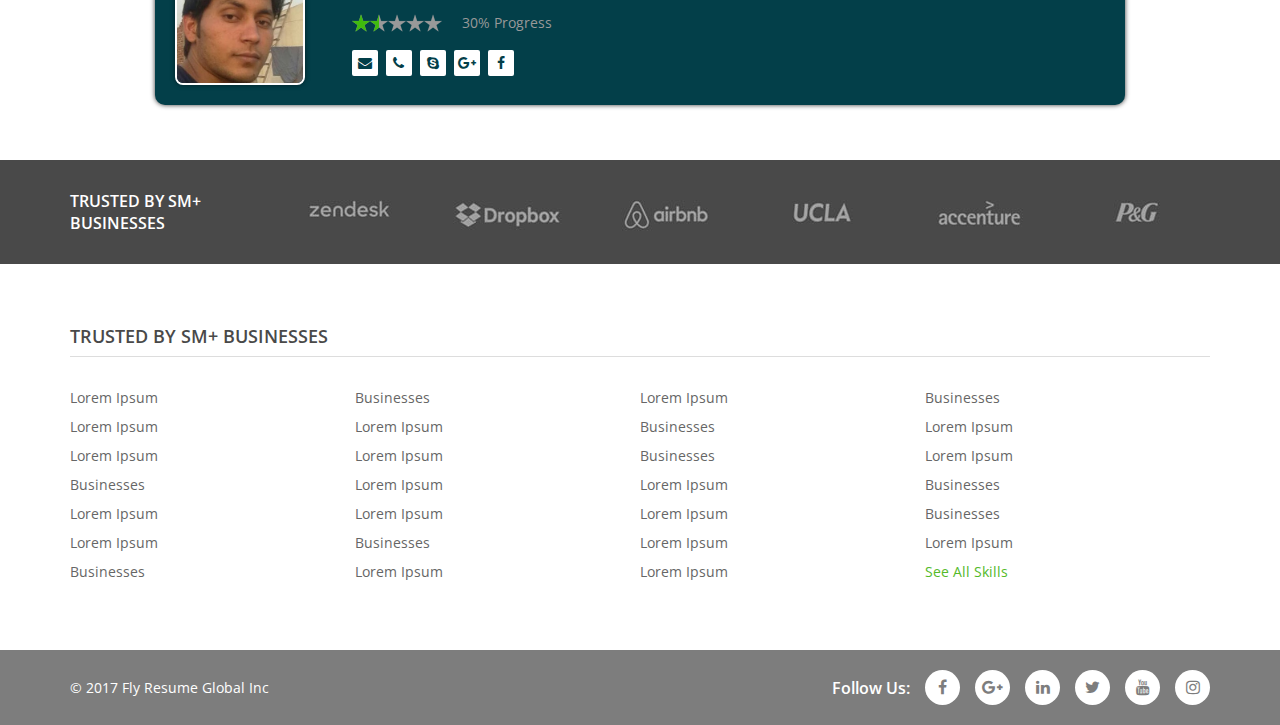
<file: one-candidates.html>
<!doctype html>
<html>
<head>
	
    <meta charset="UTF-8">
    
	<meta content="width=device-width initial-scale=1.0 minimum-scale=1.0 maximum-scale=1.0 user-scalable=no" name="viewport" />
    
    <title>Fly</title>
	
	<link href="https://fonts.googleapis.com/css?family=Open+Sans:300,400,600,700,800" rel="stylesheet">

	<link href="stylesheets/font-awesome.min.css" rel="stylesheet" />
	
	<link href="stylesheets/bootstrap.min.css" rel="stylesheet" />
	
	<link href="stylesheets/owl.carousel.css" rel="stylesheet" />
	
	<link href="stylesheets/global.css" rel="stylesheet" />
	
	<link href="stylesheets/device.css" rel="stylesheet" />
	
	<script src="javascripts/jquery-3.2.1.min.js"></script>
	
	<script src="javascripts/popper.min.js"></script>
	
	<script src="javascripts/bootstrap.min.js" type="text/javascript"></script>
	
	<script src="javascripts/owl.carousel.js" type="text/javascript"></script>
	
	<script src="javascripts/global.js" type="text/javascript"></script>
    
</head>
<body>
<div id="wrapper">
	
    <!-- BEGIN: header wrapper -->
    <header id="headerWrapper">
		<div class="mycontainer">
		
			<!-- BEGIN: logo area -->
			<div class="logoArea">
				
				<a href="#"><img src="images/mainlogo.png" alt="alt" /></a>
				
			</div>
			<!-- END: logo area -->
			
			<!-- BEGIN: search area -->
			<div class="searchArea">
				
				<form action="#">
					<input type="text" name="search" class="style" placeholder="Find Freelancers" />
				</form>
				
				<a class="work" href="#">How It Works</a>
				
			</div>
			<!-- END: search area -->
			
			<!-- BEGIN: connect area -->
			<div class="connectArea">
				
				<a class="sign" href="#"><i class="fa fa-pencil" aria-hidden="true"></i> Sign Up</a>
				<a class="sign" href="#"><i class="fa fa-sign-in" aria-hidden="true"></i> Login</a>
				<a class="become" href="#">Become a Freelancer</a>
				
			</div>
			<!-- END: connect area -->
		
		</div>
    </header>
    <!-- END: header wrapper -->
	
	<!-- BEGIN: banner wrapper -->
    <section id="bannerWrapper">
		
		<!-- BEGIN: profilebanner area -->
		<div class="profilebannerArea">
			
		</div>
		<!-- END: profilebanner area -->
		
    </section>
    <!-- END: banner wrapper -->
	
	<!-- BEGIN: middle wrapper -->
    <section id="middleWrapper">
		
		<div class="singleuserArea">
			<div class="sub">			
						
				<div class="userimg">
					<figure><img src="images/profile_img.jpg" alt="image" /></figure>
					<span>Joined on <br> 12 Dec 2016</span>
				</div>
				
				<div class="text">
					
					<h3>Dr. Pascal <span>Designation</span></h3>
					<strong>(Last Contact: 20 Dec 2017)</strong>
					<div class="clearfix"></div>
					
					<div class="star"><span class="green" style="width: 50%;"></span></div>
					<span class="process">50% Progress</span>
					
					<div class="socail">
						
						<a href="#" class="fa fa-envelope"></a>
						<a href="#" class="fa fa-phone"></a>
						<a href="#" class="fa fa-skype"></a>
						<a href="#" class="fa fa-google-plus"></a>
						<a href="#" class="fa fa-facebook"></a>
						
					</div>
					<div class="clearfix"></div>
					
					<a href="#" class="mybtn">Send a new massage</a>
					
				</div>
		
			</div>
		</div>
		
		<!-- BEGIN: candidates area -->
		<div class="candidatesArea candidate">
			<div class="mycontainer">
				<div class="row">
				
					<div class="rightClomun col-12 col-md-12">
						
						<h2>Lorem Ipsum is simply dummy text of the <strong>printing</strong>.</h2>
						<div class="clearfix"></div>
						
						<div class="userlist">
						
							<div class="userimg">
								<img src="images/profile_img.jpg" alt="image" />
							</div>
							
							<div class="text">
								
								<h3>Dr. Pascal <span>Designation</span></h3>
								<strong>(Last Contact: 20 Dec 2017)</strong>
								<div class="clearfix"></div>
								
								<div class="star"><span class="green" style="width: 50%;"></span></div>
								<span class="process">50% Progress</span>
								
								<div class="socail">
									
									<a href="#" class="fa fa-envelope"></a>
									<a href="#" class="fa fa-phone"></a>
									<a href="#" class="fa fa-skype"></a>
									<a href="#" class="fa fa-google-plus"></a>
									<a href="#" class="fa fa-facebook"></a>
									
								</div>
							</div>
						
						</div>
						
						<div class="userlist">
						
							<div class="userimg">
								<img src="images/profile_img.jpg" alt="image" />
							</div>
							
							<div class="text">
								
								<h3>Dr. Pascal <span>Designation</span></h3>
								<strong>(Last Contact: 20 Dec 2017)</strong>
								<div class="clearfix"></div>
								
								<div class="star"><span class="green" style="width: 75%;"></span></div>
								<span class="process">75% Progress</span>
								
								<div class="socail">
									
									<a href="#" class="fa fa-envelope"></a>
									<a href="#" class="fa fa-phone"></a>
									<a href="#" class="fa fa-skype"></a>
									<a href="#" class="fa fa-google-plus"></a>
									<a href="#" class="fa fa-facebook"></a>
									
								</div>
							</div>
						
						</div>
						
						<div class="userlist">
						
							<div class="userimg">
								<img src="images/profile_img.jpg" alt="image" />
							</div>
							
							<div class="text">
								
								<h3>Dr. Pascal <span>Designation</span></h3>
								<strong>(Last Contact: 20 Dec 2017)</strong>
								<div class="clearfix"></div>
								
								<div class="star"><span class="green" style="width: 90%;"></span></div>
								<span class="process">90% Progress</span>
								
								<div class="socail">
									
									<a href="#" class="fa fa-envelope"></a>
									<a href="#" class="fa fa-phone"></a>
									<a href="#" class="fa fa-skype"></a>
									<a href="#" class="fa fa-google-plus"></a>
									<a href="#" class="fa fa-facebook"></a>
									
								</div>
							</div>
						
						</div>
						
						<div class="userlist">
						
							<div class="userimg">
								<img src="images/profile_img.jpg" alt="image" />
							</div>
							
							<div class="text">
								
								<h3>Dr. Pascal <span>Designation</span></h3>
								<strong>(Last Contact: 20 Dec 2017)</strong>
								<div class="clearfix"></div>
								
								<div class="star"><span class="green" style="width: 50%;"></span></div>
								<span class="process">50% Progress</span>
								
								<div class="socail">
									
									<a href="#" class="fa fa-envelope"></a>
									<a href="#" class="fa fa-phone"></a>
									<a href="#" class="fa fa-skype"></a>
									<a href="#" class="fa fa-google-plus"></a>
									<a href="#" class="fa fa-facebook"></a>
									
								</div>
							</div>
						
						</div>
						
						<div class="userlist">
						
							<div class="userimg">
								<img src="images/profile_img.jpg" alt="image" />
							</div>
							
							<div class="text">
								
								<h3>Dr. Pascal <span>Designation</span></h3>
								<strong>(Last Contact: 20 Dec 2017)</strong>
								<div class="clearfix"></div>
								
								<div class="star"><span class="green" style="width: 80%;"></span></div>
								<span class="process">80% Progress</span>
								
								<div class="socail">
									
									<a href="#" class="fa fa-envelope"></a>
									<a href="#" class="fa fa-phone"></a>
									<a href="#" class="fa fa-skype"></a>
									<a href="#" class="fa fa-google-plus"></a>
									<a href="#" class="fa fa-facebook"></a>
									
								</div>
							</div>
						
						</div>
						
						<div class="userlist">
						
							<div class="userimg">
								<img src="images/profile_img.jpg" alt="image" />
							</div>
							
							<div class="text">
								
								<h3>Dr. Pascal <span>Designation</span></h3>
								<strong>(Last Contact: 20 Dec 2017)</strong>
								<div class="clearfix"></div>
								
								<div class="star"><span class="green" style="width: 30%;"></span></div>
								<span class="process">30% Progress</span>
								
								<div class="socail">
									
									<a href="#" class="fa fa-envelope"></a>
									<a href="#" class="fa fa-phone"></a>
									<a href="#" class="fa fa-skype"></a>
									<a href="#" class="fa fa-google-plus"></a>
									<a href="#" class="fa fa-facebook"></a>
									
								</div>
							</div>
						
						</div>
						
					</div>
				
				</div>
			</div>	
		</div>
		<!-- END: candidates area -->
		
		<!-- BEGIN: clients area -->
		<div class="clientsArea">
			<div class="mycontainer">
				
				<h3>Trusted By SM+ Businesses</h3>
				
				<div id="clientSlide" class="owl-carousel">
					<div class="item">
						<img src="images/client_logo1.jpg" alt="alt" />
					</div>
					
					<div class="item">
						<img src="images/client_logo2.jpg" alt="alt" />
					</div>
					
					<div class="item">
						<img src="images/client_logo3.jpg" alt="alt" />
					</div>
					
					<div class="item">
						<img src="images/client_logo4.jpg" alt="alt" />
					</div>
					
					<div class="item">
						<img src="images/client_logo5.jpg" alt="alt" />
					</div>
					
					<div class="item">
						<img src="images/client_logo6.jpg" alt="alt" />
					</div>
					
					<div class="item">
						<img src="images/client_logo3.jpg" alt="alt" />
					</div>
					
					<div class="item">
						<img src="images/client_logo4.jpg" alt="alt" />
					</div>
				</div>
				
			</div>
		</div>
		<!-- END: clients area -->
		
    </section>
    <!-- END: middle wrapper -->
	
	<!-- BEGIN: footer wrapper -->
    <footer id="footerWrapper">
		
		<!-- BEGIN: footer area -->
		<div class="footerArea">
			<div class="mycontainer">
				
				<h3>Trusted By SM+ Businesses</h3>
				
				<ul>
					<li><a href="#">Lorem Ipsum</a></li>
					<li><a href="#">Businesses</a></li>
					<li><a href="#">Lorem Ipsum</a></li>
					<li><a href="#">Businesses</a></li>
					<li><a href="#">Lorem Ipsum</a></li>
					<li><a href="#">Lorem Ipsum</a></li>
					<li><a href="#">Businesses</a></li>
					<li><a href="#">Lorem Ipsum</a></li>
					<li><a href="#">Lorem Ipsum</a></li>
					<li><a href="#">Lorem Ipsum</a></li>
					<li><a href="#">Businesses</a></li>
					<li><a href="#">Lorem Ipsum</a></li>
					<li><a href="#">Businesses</a></li>
					<li><a href="#">Lorem Ipsum</a></li>
					<li><a href="#">Lorem Ipsum</a></li>
					<li><a href="#">Businesses</a></li>
					<li><a href="#">Lorem Ipsum</a></li>
					<li><a href="#">Lorem Ipsum</a></li>
					<li><a href="#">Lorem Ipsum</a></li>
					<li><a href="#">Businesses</a></li>
					<li><a href="#">Lorem Ipsum</a></li>
					<li><a href="#">Businesses</a></li>
					<li><a href="#">Lorem Ipsum</a></li>
					<li><a href="#">Lorem Ipsum</a></li>
					<li><a href="#">Businesses</a></li>
					<li><a href="#">Lorem Ipsum</a></li>
					<li><a href="#">Lorem Ipsum</a></li>
					<li><a class="see" href="#">See All Skills</a></li>
				</ul>
				
			</div>
		</div>
		<!-- END: footer area -->
		
		<!-- BEGIN: copyright area -->
		<div class="copyrightArea">
			<div class="mycontainer">
				
				<div class="social">
					
					<span>Follow Us:</span>
					<a href="#" target="_blank" class="fa fa-facebook"></a>
					<a href="#" target="_blank" class="fa fa-google-plus"></a>
					<a href="#" target="_blank" class="fa fa-linkedin"></a>
					<a href="#" target="_blank" class="fa fa-twitter"></a>
					<a href="#" target="_blank" class="fa fa-youtube"></a>
					<a href="#" target="_blank" class="fa fa-instagram"></a>
					
				</div>
				
				<div class="copyright">
					
					<p>&copy; 2017 Fly Resume Global Inc</p>
					
				</div>
				
			</div>
		</div>
		<!-- END: copyright area -->
	
	</footer>
    <!-- END: footer wrapper -->

</div>	
</body>
</html>
</file>
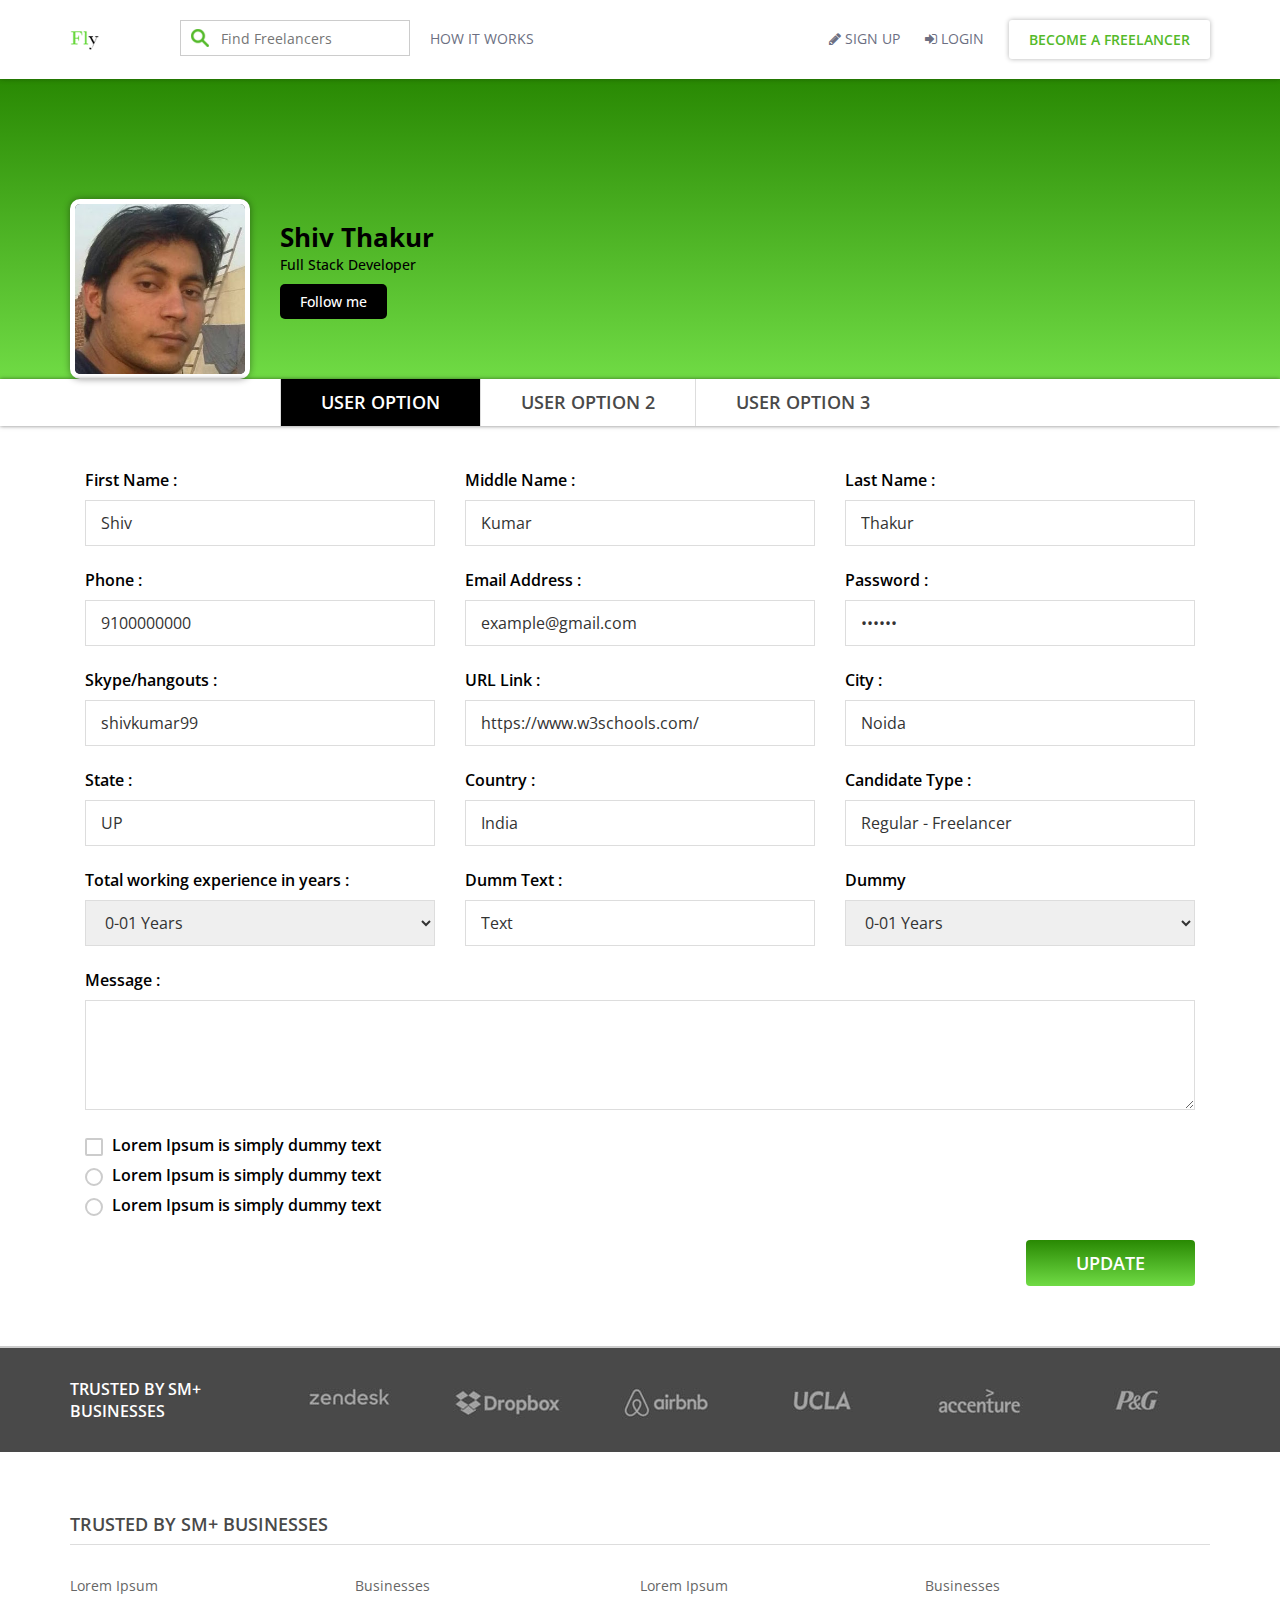
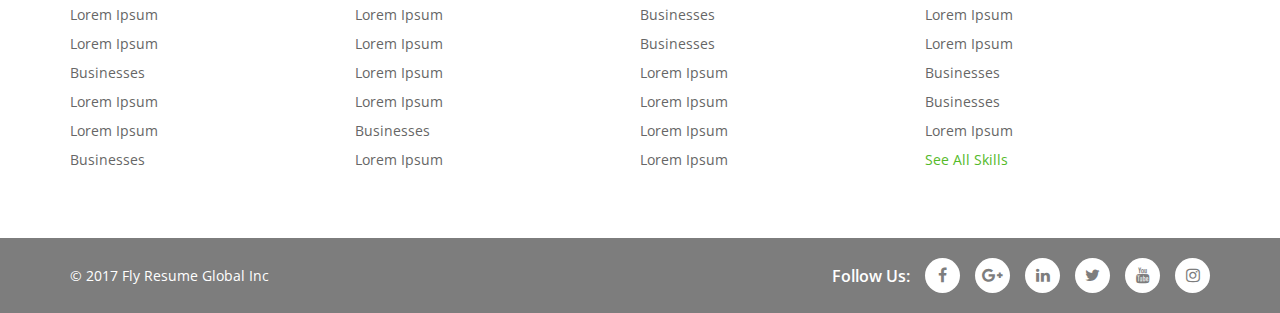
<file: profile-page.html>
<!doctype html>
<html>
<head>
	
    <meta charset="UTF-8">
    
	<meta content="width=device-width initial-scale=1.0 minimum-scale=1.0 maximum-scale=1.0 user-scalable=no" name="viewport" />
    
    <title>Fly</title>
	
	<link href="https://fonts.googleapis.com/css?family=Open+Sans:300,400,600,700,800" rel="stylesheet">

	<link href="stylesheets/font-awesome.min.css" rel="stylesheet" />
	
	<link href="stylesheets/bootstrap.min.css" rel="stylesheet" />
	
	<link href="stylesheets/owl.carousel.css" rel="stylesheet" />
	
	<link href="stylesheets/global.css" rel="stylesheet" />
	
	<link href="stylesheets/device.css" rel="stylesheet" />
	
	<script src="javascripts/jquery-3.2.1.min.js"></script>
	
	<script src="javascripts/popper.min.js"></script>
	
	<script src="javascripts/bootstrap.min.js" type="text/javascript"></script>
	
	<script src="javascripts/owl.carousel.js" type="text/javascript"></script>
	
	<script src="javascripts/global.js" type="text/javascript"></script>
    
</head>
<body>
<div id="wrapper">
	
    <!-- BEGIN: header wrapper -->
    <header id="headerWrapper">
		<div class="mycontainer">
		
			<!-- BEGIN: logo area -->
			<div class="logoArea">
				
				<a href="#"><img src="images/mainlogo.png" alt="alt" /></a>
				
			</div>
			<!-- END: logo area -->
			
			<!-- BEGIN: search area -->
			<div class="searchArea">
				
				<form action="#">
					<input type="text" name="search" class="style" placeholder="Find Freelancers" />
				</form>
				
				<a class="work" href="#">How It Works</a>
				
			</div>
			<!-- END: search area -->
			
			<!-- BEGIN: connect area -->
			<div class="connectArea">
				
				<a class="sign" href="#"><i class="fa fa-pencil" aria-hidden="true"></i> Sign Up</a>
				<a class="sign" href="#"><i class="fa fa-sign-in" aria-hidden="true"></i> Login</a>
				<a class="become" href="#">Become a Freelancer</a>
				
			</div>
			<!-- END: connect area -->
		
		</div>
    </header>
    <!-- END: header wrapper -->
	
	<!-- BEGIN: banner wrapper -->
    <section id="bannerWrapper">
		
		<!-- BEGIN: profilebanner area -->
		<div class="profilebannerArea">
			
		</div>
		<!-- END: profilebanner area -->
		
    </section>
    <!-- END: banner wrapper -->
	
	<!-- BEGIN: middle wrapper -->
    <section id="middleWrapper">
		
		<!-- BEGIN: profile area -->
		<div class="profileArea">
			<div class="userimage">
				<div class="mycontainer">
			
					<figure><img src="images/profile_img.jpg" alt="alt" /></figure>
					
					<div class="name">
						
						<h3>Shiv Thakur <span>Full Stack Developer</span></h3>
						
						<a href="#" class="mybtn">Follow me</a>
						
					</div>
				
				</div>	
			</div>
			
			<div class="optiontab">
				<div class="mycontainer">
				
					<ul class="nav">
						<li><a class="active" data-toggle="pill" href="#option1">User Option</a></li>
						<li><a data-toggle="pill" href="#option2">User Option 2</a></li>
						<li><a data-toggle="pill" href="#option3">User Option 3</a></li>
					</ul>
				
				</div>	
			</div>
					
			<div class="userdetails">
				<div class="mycontainer">
					<div class="tab-content">
					
						<div class="tab-pane active container" id="option1">
							<div class="row">
								
								<div class="fgroup col-12 col-md-4">
								
									<label>First Name :</label>
									<input type="text" name="firstname" value="Shiv" class="style" />
								
								</div>
								
								<div class="fgroup col-12 col-md-4">
								
									<label>Middle Name :</label>
									<input type="text" name="firstname" value="Kumar" class="style" />
								
								</div>
								
								<div class="fgroup col-12 col-md-4">
								
									<label>Last Name :</label>
									<input type="text" name="firstname" value="Thakur" class="style" />
								
								</div>
								
								<div class="fgroup col-12 col-md-4">
								
									<label>Phone :</label>
									<input type="text" name="firstname" value="9100000000" class="style" />
								
								</div>
								
								<div class="fgroup col-12 col-md-4">
								
									<label>Email Address :</label>
									<input type="email" name="firstname" value="example@gmail.com" class="style" />
								
								</div>
								
								<div class="fgroup col-12 col-md-4">
								
									<label>Password :</label>
									<input type="password" name="firstname" value="Thakur" class="style" />
								
								</div>
								
								<div class="fgroup col-12 col-md-4">
								
									<label>Skype/hangouts :</label>
									<input type="text" name="firstname" value="shivkumar99" class="style" />
								
								</div>
								
								<div class="fgroup col-12 col-md-4">
								
									<label>URL Link :</label>
									<input type="text" name="firstname" value="https://www.w3schools.com/" class="style" />
								
								</div>
								
								<div class="fgroup col-12 col-md-4">
								
									<label>City :</label>
									<input type="text" name="firstname" value="Noida" class="style" />
								
								</div>
								
								<div class="fgroup col-12 col-md-4">
								
									<label>State :</label>
									<input type="text" name="firstname" value="UP" class="style" />
								
								</div>
								
								<div class="fgroup col-12 col-md-4">
								
									<label>Country :</label>
									<input type="text" name="firstname" value="India" class="style" />
								
								</div>
								
								<div class="fgroup col-12 col-md-4">
								
									<label>Candidate Type :</label>
									<input type="text" name="firstname" value="Regular - Freelancer" class="style" />
								
								</div>
								
								<div class="fgroup col-12 col-md-4">
								
									<label>Total working experience in years :</label>
									<select name="experience" class="style">
										<option>0-01 Years</option>
										<option>0-02 Years</option>
										<option>0-03 Years</option>
										<option>0-04 Years</option>
										<option>0-05 Years</option>
									</select>
								
								</div>
								
								<div class="fgroup col-12 col-md-4">
								
									<label>Dumm Text :</label>
									<input type="text" name="firstname" value="Text" class="style" />
								
								</div>
								
								<div class="fgroup col-12 col-md-4">
								
									<label>Dummy</label>
									<select name="experience" class="style">
										<option>0-01 Years</option>
										<option>0-02 Years</option>
										<option>0-03 Years</option>
										<option>0-04 Years</option>
										<option>0-05 Years</option>
									</select>
								
								</div>
								
								<div class="fgroup col-12 col-md-12">
								
									<label>Message :</label>
									<textarea name="message" class="style"></textarea>
								
								</div>
								
								<div class="fgroup col-12 col-md-12">
								
									<label class="check"><input type="checkbox" name="check" /><i class="fa fa-check"></i> Lorem Ipsum is simply dummy text</label>
									
									<label class="radio"><input type="radio" name="radio" /><i class="fa fa-circle"></i> Lorem Ipsum is simply dummy text</label>
									<label class="radio"><input type="radio" name="radio" /><i class="fa fa-circle"></i> Lorem Ipsum is simply dummy text</label>
								
								</div>
								
								<div class="fgroup col-12 col-md-12">
									
									<input type="submit" value="Update" class="mybtn" />
									
								</div>
								
							</div>
						</div>
						<div class="tab-pane container" id="option2">

						</div>
						<div class="tab-pane container" id="option3">

						</div>
					  
					</div>
				</div>
			</div>
			
		</div>
		<!-- END: profile area -->
		
		<!-- BEGIN: clients area -->
		<div class="clientsArea">
			<div class="mycontainer">
				
				<h3>Trusted By SM+ Businesses</h3>
				
				<div id="clientSlide" class="owl-carousel">
					<div class="item">
						<img src="images/client_logo1.jpg" alt="alt" />
					</div>
					
					<div class="item">
						<img src="images/client_logo2.jpg" alt="alt" />
					</div>
					
					<div class="item">
						<img src="images/client_logo3.jpg" alt="alt" />
					</div>
					
					<div class="item">
						<img src="images/client_logo4.jpg" alt="alt" />
					</div>
					
					<div class="item">
						<img src="images/client_logo5.jpg" alt="alt" />
					</div>
					
					<div class="item">
						<img src="images/client_logo6.jpg" alt="alt" />
					</div>
					
					<div class="item">
						<img src="images/client_logo3.jpg" alt="alt" />
					</div>
					
					<div class="item">
						<img src="images/client_logo4.jpg" alt="alt" />
					</div>
				</div>
				
			</div>
		</div>
		<!-- END: clients area -->
		
    </section>
    <!-- END: middle wrapper -->
	
	<!-- BEGIN: footer wrapper -->
    <footer id="footerWrapper">
		
		<!-- BEGIN: footer area -->
		<div class="footerArea">
			<div class="mycontainer">
				
				<h3>Trusted By SM+ Businesses</h3>
				
				<ul>
					<li><a href="#">Lorem Ipsum</a></li>
					<li><a href="#">Businesses</a></li>
					<li><a href="#">Lorem Ipsum</a></li>
					<li><a href="#">Businesses</a></li>
					<li><a href="#">Lorem Ipsum</a></li>
					<li><a href="#">Lorem Ipsum</a></li>
					<li><a href="#">Businesses</a></li>
					<li><a href="#">Lorem Ipsum</a></li>
					<li><a href="#">Lorem Ipsum</a></li>
					<li><a href="#">Lorem Ipsum</a></li>
					<li><a href="#">Businesses</a></li>
					<li><a href="#">Lorem Ipsum</a></li>
					<li><a href="#">Businesses</a></li>
					<li><a href="#">Lorem Ipsum</a></li>
					<li><a href="#">Lorem Ipsum</a></li>
					<li><a href="#">Businesses</a></li>
					<li><a href="#">Lorem Ipsum</a></li>
					<li><a href="#">Lorem Ipsum</a></li>
					<li><a href="#">Lorem Ipsum</a></li>
					<li><a href="#">Businesses</a></li>
					<li><a href="#">Lorem Ipsum</a></li>
					<li><a href="#">Businesses</a></li>
					<li><a href="#">Lorem Ipsum</a></li>
					<li><a href="#">Lorem Ipsum</a></li>
					<li><a href="#">Businesses</a></li>
					<li><a href="#">Lorem Ipsum</a></li>
					<li><a href="#">Lorem Ipsum</a></li>
					<li><a class="see" href="#">See All Skills</a></li>
				</ul>
				
			</div>
		</div>
		<!-- END: footer area -->
		
		<!-- BEGIN: copyright area -->
		<div class="copyrightArea">
			<div class="mycontainer">
				
				<div class="social">
					
					<span>Follow Us:</span>
					<a href="#" target="_blank" class="fa fa-facebook"></a>
					<a href="#" target="_blank" class="fa fa-google-plus"></a>
					<a href="#" target="_blank" class="fa fa-linkedin"></a>
					<a href="#" target="_blank" class="fa fa-twitter"></a>
					<a href="#" target="_blank" class="fa fa-youtube"></a>
					<a href="#" target="_blank" class="fa fa-instagram"></a>
					
				</div>
				
				<div class="copyright">
					
					<p>&copy; 2017 Fly Resume Global Inc</p>
					
				</div>
				
			</div>
		</div>
		<!-- END: copyright area -->
	
	</footer>
    <!-- END: footer wrapper -->

</div>	
</body>
</html>
</file>
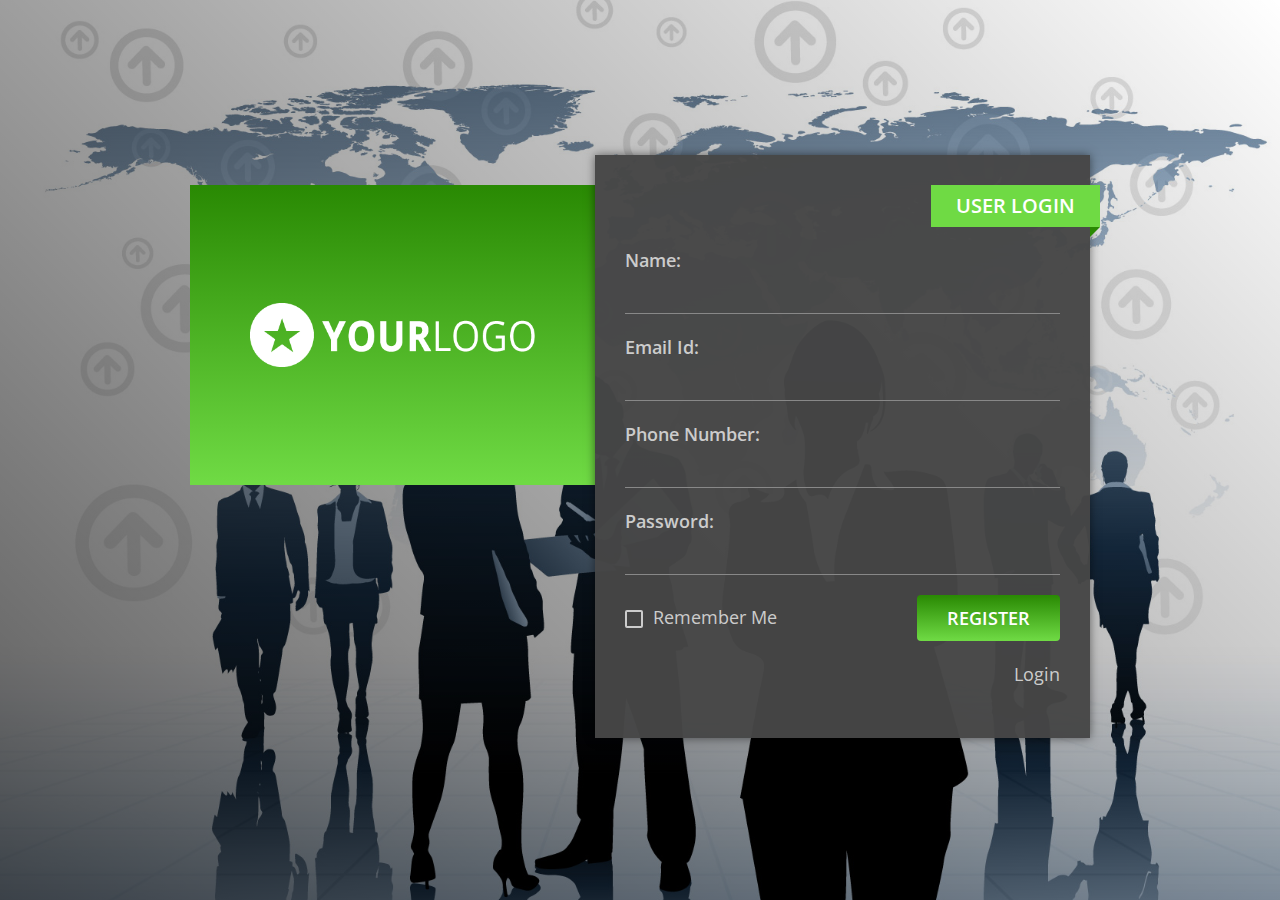
<file: register.html>
<!doctype html>
<html>
<head>
	
    <meta charset="UTF-8">
    
	<meta content="width=device-width initial-scale=1.0 minimum-scale=1.0 maximum-scale=1.0 user-scalable=no" name="viewport" />
    
    <title>Fly</title>
	
	<link href="https://fonts.googleapis.com/css?family=Open+Sans:300,400,600,700,800" rel="stylesheet">

	<link href="stylesheets/font-awesome.min.css" rel="stylesheet" />
	
	<link href="stylesheets/bootstrap.min.css" rel="stylesheet" />
	
	<link href="stylesheets/global.css" rel="stylesheet" />
	
	<link href="stylesheets/device.css" rel="stylesheet" />
	
	<script src="javascripts/jquery-3.2.1.min.js"></script>
	
	<script src="javascripts/popper.min.js"></script>
	
	<script src="javascripts/bootstrap.min.js" type="text/javascript"></script>
	
	<script src="javascripts/global.js" type="text/javascript"></script>
    
</head>
<body>
	
    <!-- BEGIN: login wrapper -->
    <section id="loginWrapper">
		
		<!-- BEGIN: login area -->
		<article class="loginArea">	
			<div class="sub">
				
				<div class="login">

					<a href="#" class="logo">
						<div class="under">
							<div class="cntr">
								<img src="images/logo.png" alt="alt" />
							</div>
						</div>
					</a>
					
					<div class="mainform">
						
						<h3 class="title">User Login</h3>
						<div class="clearfix"></div>
						
						<form action="#">
						
							<div class="fgroup">
								
								<label>Name:</label>
								<input type="text" name="username" class="style" required />
							
							</div>
							
							<div class="fgroup">
								
								<label>Email Id:</label>
								<input type="email" name="email" class="style" required />
							
							</div>
							
							<div class="fgroup">
								
								<label>Phone Number:</label>
								<input type="text" name="username" class="style" required />
							
							</div>
							
							<div class="fgroup">
								
								<label>Password:</label>
								<input type="password" name="password" class="style" required />
							
							</div>
							
							<div class="fgroup">
								
								<label class="check"><input type="checkbox" name="check" /><i class="fa fa-check"></i> Remember Me</label>
								
								<input type="submit" value="Register" class="mybtn" />
								
							</div>
							
							<div class="fgroup">
								
								<a href="#" class="float-right reg">Login</a>
								
							</div>
							
						</form>
						
					</div>
					
				</div>
				
			</div>
		</article>
		<!-- END: login area -->
	
    </section>
    <!-- END: login wrapper -->

</body>
</html>
</file>
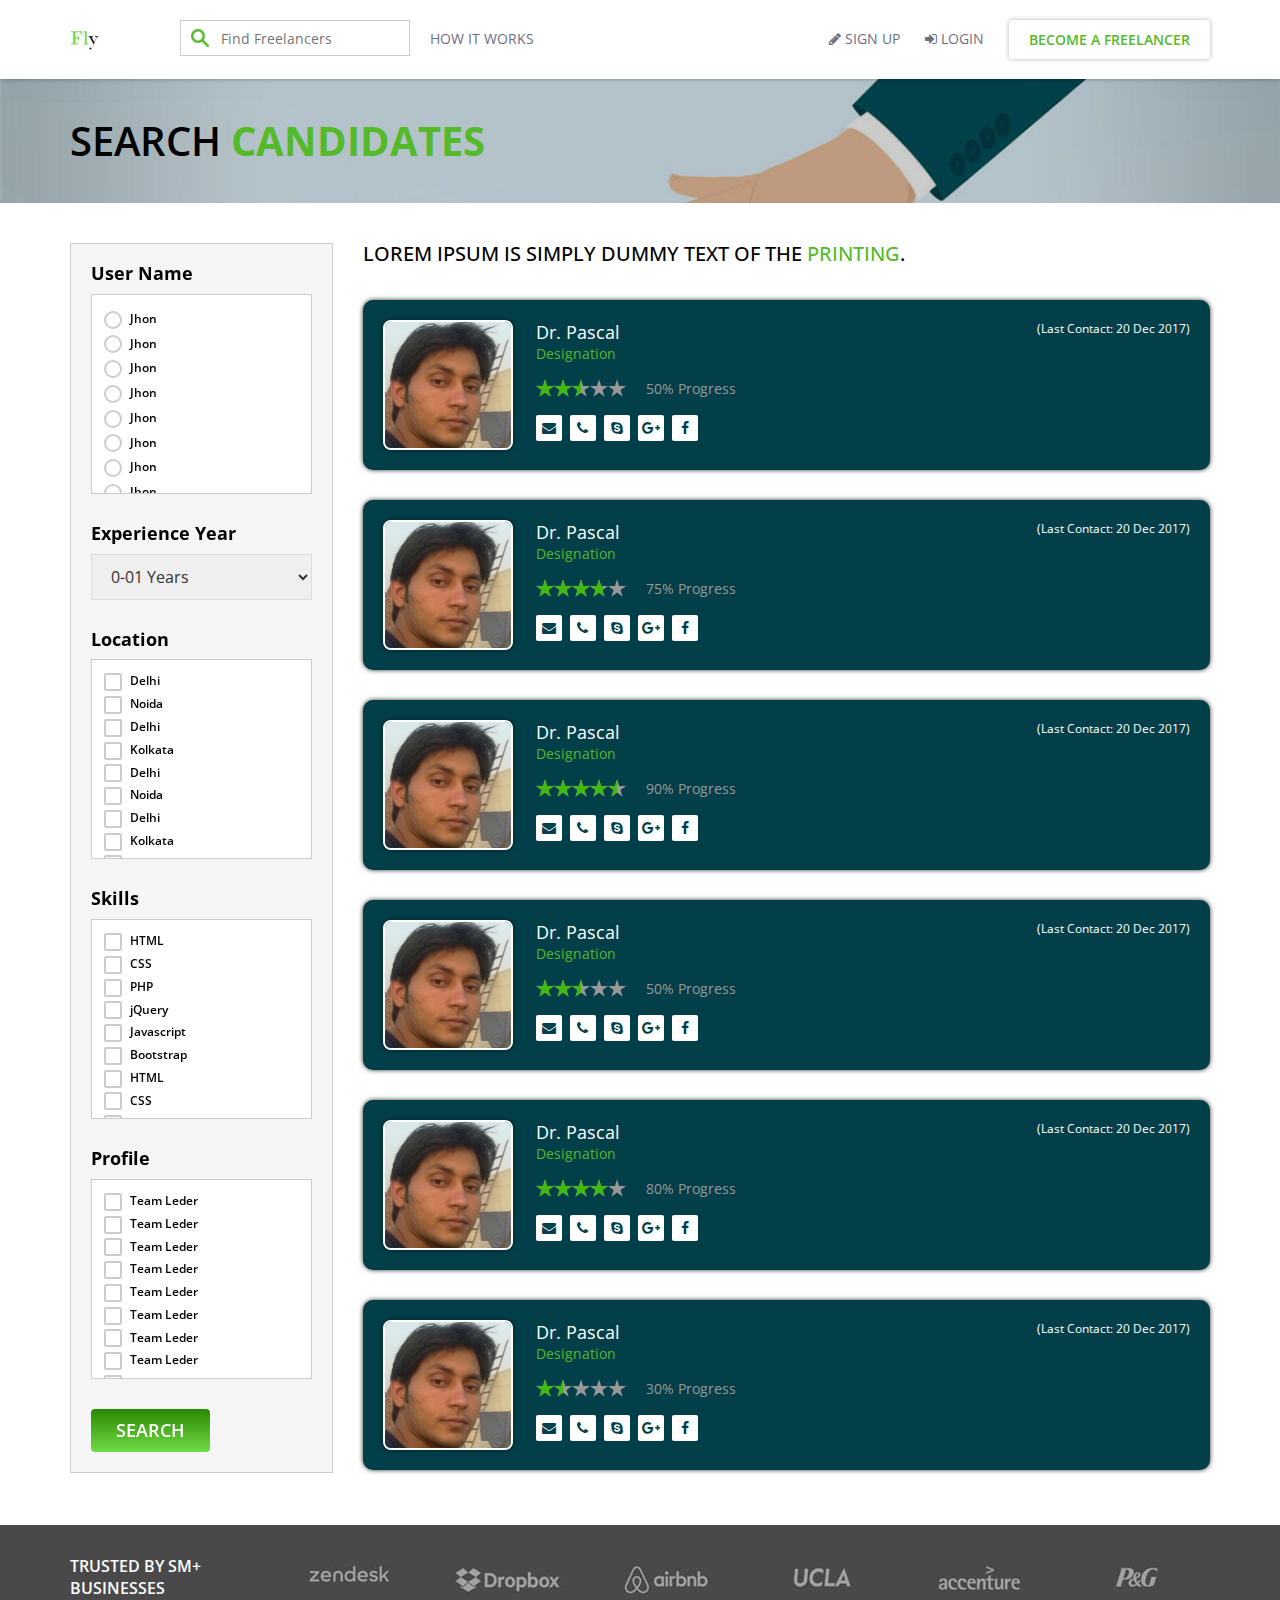
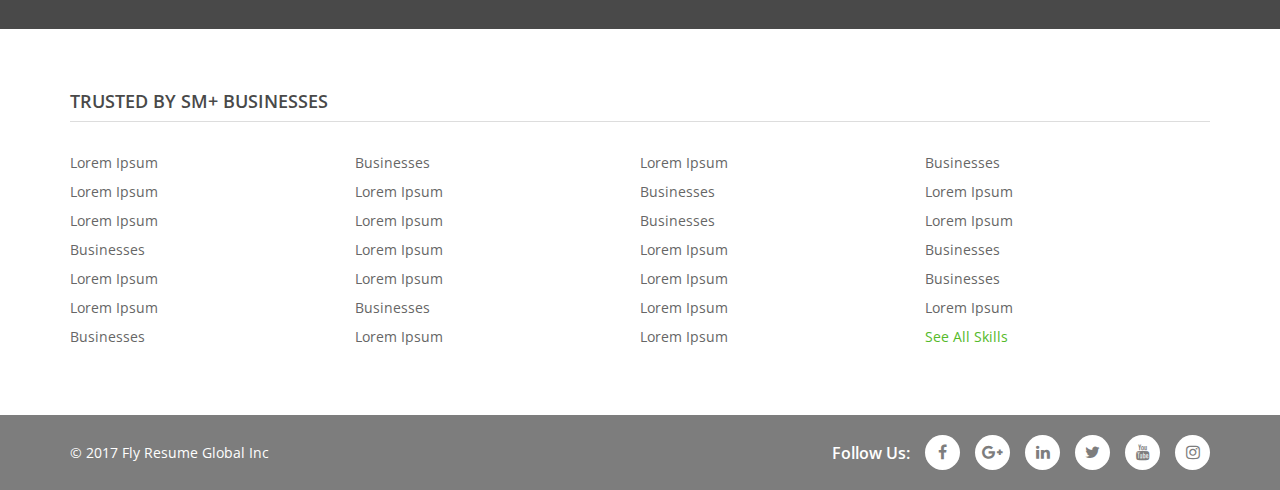
<file: search-candidates.html>
<!doctype html>
<html>
<head>
	
    <meta charset="UTF-8">
    
	<meta content="width=device-width initial-scale=1.0 minimum-scale=1.0 maximum-scale=1.0 user-scalable=no" name="viewport" />
    
    <title>Fly</title>
	
	<link href="https://fonts.googleapis.com/css?family=Open+Sans:300,400,600,700,800" rel="stylesheet">

	<link href="stylesheets/font-awesome.min.css" rel="stylesheet" />
	
	<link href="stylesheets/bootstrap.min.css" rel="stylesheet" />
	
	<link href="stylesheets/owl.carousel.css" rel="stylesheet" />
	
	<link href="stylesheets/global.css" rel="stylesheet" />
	
	<link href="stylesheets/device.css" rel="stylesheet" />
	
	<script src="javascripts/jquery-3.2.1.min.js"></script>
	
	<script src="javascripts/popper.min.js"></script>
	
	<script src="javascripts/bootstrap.min.js" type="text/javascript"></script>
	
	<script src="javascripts/owl.carousel.js" type="text/javascript"></script>
	
	<script src="javascripts/global.js" type="text/javascript"></script>
    
</head>
<body>
<div id="wrapper">
	
    <!-- BEGIN: header wrapper -->
    <header id="headerWrapper">
		<div class="mycontainer">
		
			<!-- BEGIN: logo area -->
			<div class="logoArea">
				
				<a href="#"><img src="images/mainlogo.png" alt="alt" /></a>
				
			</div>
			<!-- END: logo area -->
			
			<!-- BEGIN: search area -->
			<div class="searchArea">
				
				<form action="#">
					<input type="text" name="search" class="style" placeholder="Find Freelancers" />
				</form>
				
				<a class="work" href="#">How It Works</a>
				
			</div>
			<!-- END: search area -->
			
			<!-- BEGIN: connect area -->
			<div class="connectArea">
				
				<a class="sign" href="#"><i class="fa fa-pencil" aria-hidden="true"></i> Sign Up</a>
				<a class="sign" href="#"><i class="fa fa-sign-in" aria-hidden="true"></i> Login</a>
				<a class="become" href="#">Become a Freelancer</a>
				
			</div>
			<!-- END: connect area -->
		
		</div>
    </header>
    <!-- END: header wrapper -->
	
	<!-- BEGIN: banner wrapper -->
    <section id="bannerWrapper">
		
		<!-- BEGIN: innerbanner area -->
		<div class="innerbannerArea" style="background: url(images/banner_img1.jpg) no-repeat top center / cover">
			<div class="mycontainer">
				
				<h2>Search <strong>Candidates</strong></h2>
				
			</div>
		</div>
		<!-- END: innerbanner area -->
		
    </section>
    <!-- END: banner wrapper -->
	
	<!-- BEGIN: middle wrapper -->
    <section id="middleWrapper">
		
		<!-- BEGIN: candidates area -->
		<div class="candidatesArea">
			<div class="mycontainer">
				<div class="row">
					
					<div class="leftClomun col-12 col-md-3">
						<div class="sub">
						
							<h3>User Name</h3>
							
							<div class="filter">
							
								<label class="radio"><input type="radio" name="name" /><i class="fa fa-circle"></i> Jhon</label>
								<label class="radio"><input type="radio" name="name" /><i class="fa fa-circle"></i> Jhon</label>
								<label class="radio"><input type="radio" name="name" /><i class="fa fa-circle"></i> Jhon</label>
								<label class="radio"><input type="radio" name="name" /><i class="fa fa-circle"></i> Jhon</label>
								<label class="radio"><input type="radio" name="name" /><i class="fa fa-circle"></i> Jhon</label>
								<label class="radio"><input type="radio" name="name" /><i class="fa fa-circle"></i> Jhon</label>
								<label class="radio"><input type="radio" name="name" /><i class="fa fa-circle"></i> Jhon</label>
								<label class="radio"><input type="radio" name="name" /><i class="fa fa-circle"></i> Jhon</label>
								<label class="radio"><input type="radio" name="name" /><i class="fa fa-circle"></i> Jhon</label>
								<label class="radio"><input type="radio" name="name" /><i class="fa fa-circle"></i> Jhon</label>
								
							</div>
							
							<h3>Experience Year</h3>
							
							<div class="other">
								
								<select name="experience" class="style">
									<option>0-01 Years</option>
									<option>0-02 Years</option>
									<option>0-03 Years</option>
									<option>0-04 Years</option>
									<option>0-05 Years</option>
								</select>
								
							</div>
							
							<h3>Location</h3>
							
							<div class="filter">
							
								<label class="check"><input type="checkbox" name="location" /><i class="fa fa-check"></i> Delhi</label>
								<label class="check"><input type="checkbox" name="location" /><i class="fa fa-check"></i> Noida</label>
								<label class="check"><input type="checkbox" name="location" /><i class="fa fa-check"></i> Delhi</label>
								<label class="check"><input type="checkbox" name="location" /><i class="fa fa-check"></i> Kolkata</label>
								<label class="check"><input type="checkbox" name="location" /><i class="fa fa-check"></i> Delhi</label>
								<label class="check"><input type="checkbox" name="location" /><i class="fa fa-check"></i> Noida</label>
								<label class="check"><input type="checkbox" name="location" /><i class="fa fa-check"></i> Delhi</label>
								<label class="check"><input type="checkbox" name="location" /><i class="fa fa-check"></i> Kolkata</label>
								<label class="check"><input type="checkbox" name="location" /><i class="fa fa-check"></i> Delhi</label>
								<label class="check"><input type="checkbox" name="location" /><i class="fa fa-check"></i> Noida</label>
								<label class="check"><input type="checkbox" name="location" /><i class="fa fa-check"></i> Delhi</label>
								<label class="check"><input type="checkbox" name="location" /><i class="fa fa-check"></i> Kolkata</label>
								
							</div>
							
							<h3>Skills</h3>
							
							<div class="filter">
							
								<label class="check"><input type="checkbox" name="skills" /><i class="fa fa-check"></i> HTML</label>
								<label class="check"><input type="checkbox" name="skills" /><i class="fa fa-check"></i> CSS</label>
								<label class="check"><input type="checkbox" name="skills" /><i class="fa fa-check"></i> PHP</label>
								<label class="check"><input type="checkbox" name="skills" /><i class="fa fa-check"></i> jQuery</label>
								<label class="check"><input type="checkbox" name="skills" /><i class="fa fa-check"></i> Javascript</label>
								<label class="check"><input type="checkbox" name="skills" /><i class="fa fa-check"></i> Bootstrap</label>
								<label class="check"><input type="checkbox" name="skills" /><i class="fa fa-check"></i> HTML</label>
								<label class="check"><input type="checkbox" name="skills" /><i class="fa fa-check"></i> CSS</label>
								<label class="check"><input type="checkbox" name="skills" /><i class="fa fa-check"></i> PHP</label>
								<label class="check"><input type="checkbox" name="skills" /><i class="fa fa-check"></i> jQuery</label>
								<label class="check"><input type="checkbox" name="skills" /><i class="fa fa-check"></i> Javascript</label>
								<label class="check"><input type="checkbox" name="skills" /><i class="fa fa-check"></i> Bootstrap</label>
								
							</div>
							
							<h3>Profile</h3>
							
							<div class="filter">
							
								<label class="check"><input type="checkbox" name="profile" /><i class="fa fa-check"></i> Team Leder</label>
								<label class="check"><input type="checkbox" name="profile" /><i class="fa fa-check"></i> Team Leder</label>
								<label class="check"><input type="checkbox" name="profile" /><i class="fa fa-check"></i> Team Leder</label>
								<label class="check"><input type="checkbox" name="profile" /><i class="fa fa-check"></i> Team Leder</label>
								<label class="check"><input type="checkbox" name="profile" /><i class="fa fa-check"></i> Team Leder</label>
								<label class="check"><input type="checkbox" name="profile" /><i class="fa fa-check"></i> Team Leder</label>
								<label class="check"><input type="checkbox" name="profile" /><i class="fa fa-check"></i> Team Leder</label>
								<label class="check"><input type="checkbox" name="profile" /><i class="fa fa-check"></i> Team Leder</label>
								<label class="check"><input type="checkbox" name="profile" /><i class="fa fa-check"></i> Team Leder</label>
								<label class="check"><input type="checkbox" name="profile" /><i class="fa fa-check"></i> Team Leder</label>
								
							</div>
							
							<div class="clearfix"></div>
							<a class="mybtn" href="#">Search</a>
							
						</div>
					</div>	
					
					<div class="rightClomun col-12 col-md-9">
						
						<h2>Lorem Ipsum is simply dummy text of the <strong>printing</strong>.</h2>
						<div class="clearfix"></div>
						
						<div class="userlist">
						
							<div class="userimg">
								<img src="images/profile_img.jpg" alt="image" />
							</div>
							
							<div class="text">
								
								<h3>Dr. Pascal <span>Designation</span></h3>
								<strong>(Last Contact: 20 Dec 2017)</strong>
								<div class="clearfix"></div>
								
								<div class="star"><span class="green" style="width: 50%;"></span></div>
								<span class="process">50% Progress</span>
								
								<div class="socail">
									
									<a href="#" class="fa fa-envelope"></a>
									<a href="#" class="fa fa-phone"></a>
									<a href="#" class="fa fa-skype"></a>
									<a href="#" class="fa fa-google-plus"></a>
									<a href="#" class="fa fa-facebook"></a>
									
								</div>
							</div>
						
						</div>
						
						<div class="userlist">
						
							<div class="userimg">
								<img src="images/profile_img.jpg" alt="image" />
							</div>
							
							<div class="text">
								
								<h3>Dr. Pascal <span>Designation</span></h3>
								<strong>(Last Contact: 20 Dec 2017)</strong>
								<div class="clearfix"></div>
								
								<div class="star"><span class="green" style="width: 75%;"></span></div>
								<span class="process">75% Progress</span>
								
								<div class="socail">
									
									<a href="#" class="fa fa-envelope"></a>
									<a href="#" class="fa fa-phone"></a>
									<a href="#" class="fa fa-skype"></a>
									<a href="#" class="fa fa-google-plus"></a>
									<a href="#" class="fa fa-facebook"></a>
									
								</div>
							</div>
						
						</div>
						
						<div class="userlist">
						
							<div class="userimg">
								<img src="images/profile_img.jpg" alt="image" />
							</div>
							
							<div class="text">
								
								<h3>Dr. Pascal <span>Designation</span></h3>
								<strong>(Last Contact: 20 Dec 2017)</strong>
								<div class="clearfix"></div>
								
								<div class="star"><span class="green" style="width: 90%;"></span></div>
								<span class="process">90% Progress</span>
								
								<div class="socail">
									
									<a href="#" class="fa fa-envelope"></a>
									<a href="#" class="fa fa-phone"></a>
									<a href="#" class="fa fa-skype"></a>
									<a href="#" class="fa fa-google-plus"></a>
									<a href="#" class="fa fa-facebook"></a>
									
								</div>
							</div>
						
						</div>
						
						<div class="userlist">
						
							<div class="userimg">
								<img src="images/profile_img.jpg" alt="image" />
							</div>
							
							<div class="text">
								
								<h3>Dr. Pascal <span>Designation</span></h3>
								<strong>(Last Contact: 20 Dec 2017)</strong>
								<div class="clearfix"></div>
								
								<div class="star"><span class="green" style="width: 50%;"></span></div>
								<span class="process">50% Progress</span>
								
								<div class="socail">
									
									<a href="#" class="fa fa-envelope"></a>
									<a href="#" class="fa fa-phone"></a>
									<a href="#" class="fa fa-skype"></a>
									<a href="#" class="fa fa-google-plus"></a>
									<a href="#" class="fa fa-facebook"></a>
									
								</div>
							</div>
						
						</div>
						
						<div class="userlist">
						
							<div class="userimg">
								<img src="images/profile_img.jpg" alt="image" />
							</div>
							
							<div class="text">
								
								<h3>Dr. Pascal <span>Designation</span></h3>
								<strong>(Last Contact: 20 Dec 2017)</strong>
								<div class="clearfix"></div>
								
								<div class="star"><span class="green" style="width: 80%;"></span></div>
								<span class="process">80% Progress</span>
								
								<div class="socail">
									
									<a href="#" class="fa fa-envelope"></a>
									<a href="#" class="fa fa-phone"></a>
									<a href="#" class="fa fa-skype"></a>
									<a href="#" class="fa fa-google-plus"></a>
									<a href="#" class="fa fa-facebook"></a>
									
								</div>
							</div>
						
						</div>
						
						<div class="userlist">
						
							<div class="userimg">
								<img src="images/profile_img.jpg" alt="image" />
							</div>
							
							<div class="text">
								
								<h3>Dr. Pascal <span>Designation</span></h3>
								<strong>(Last Contact: 20 Dec 2017)</strong>
								<div class="clearfix"></div>
								
								<div class="star"><span class="green" style="width: 30%;"></span></div>
								<span class="process">30% Progress</span>
								
								<div class="socail">
									
									<a href="#" class="fa fa-envelope"></a>
									<a href="#" class="fa fa-phone"></a>
									<a href="#" class="fa fa-skype"></a>
									<a href="#" class="fa fa-google-plus"></a>
									<a href="#" class="fa fa-facebook"></a>
									
								</div>
							</div>
						
						</div>
						
					</div>
				
				</div>
			</div>	
		</div>
		<!-- END: candidates area -->
		
		<!-- BEGIN: clients area -->
		<div class="clientsArea">
			<div class="mycontainer">
				
				<h3>Trusted By SM+ Businesses</h3>
				
				<div id="clientSlide" class="owl-carousel">
					<div class="item">
						<img src="images/client_logo1.jpg" alt="alt" />
					</div>
					
					<div class="item">
						<img src="images/client_logo2.jpg" alt="alt" />
					</div>
					
					<div class="item">
						<img src="images/client_logo3.jpg" alt="alt" />
					</div>
					
					<div class="item">
						<img src="images/client_logo4.jpg" alt="alt" />
					</div>
					
					<div class="item">
						<img src="images/client_logo5.jpg" alt="alt" />
					</div>
					
					<div class="item">
						<img src="images/client_logo6.jpg" alt="alt" />
					</div>
					
					<div class="item">
						<img src="images/client_logo3.jpg" alt="alt" />
					</div>
					
					<div class="item">
						<img src="images/client_logo4.jpg" alt="alt" />
					</div>
				</div>
				
			</div>
		</div>
		<!-- END: clients area -->
		
    </section>
    <!-- END: middle wrapper -->
	
	<!-- BEGIN: footer wrapper -->
    <footer id="footerWrapper">
		
		<!-- BEGIN: footer area -->
		<div class="footerArea">
			<div class="mycontainer">
				
				<h3>Trusted By SM+ Businesses</h3>
				
				<ul>
					<li><a href="#">Lorem Ipsum</a></li>
					<li><a href="#">Businesses</a></li>
					<li><a href="#">Lorem Ipsum</a></li>
					<li><a href="#">Businesses</a></li>
					<li><a href="#">Lorem Ipsum</a></li>
					<li><a href="#">Lorem Ipsum</a></li>
					<li><a href="#">Businesses</a></li>
					<li><a href="#">Lorem Ipsum</a></li>
					<li><a href="#">Lorem Ipsum</a></li>
					<li><a href="#">Lorem Ipsum</a></li>
					<li><a href="#">Businesses</a></li>
					<li><a href="#">Lorem Ipsum</a></li>
					<li><a href="#">Businesses</a></li>
					<li><a href="#">Lorem Ipsum</a></li>
					<li><a href="#">Lorem Ipsum</a></li>
					<li><a href="#">Businesses</a></li>
					<li><a href="#">Lorem Ipsum</a></li>
					<li><a href="#">Lorem Ipsum</a></li>
					<li><a href="#">Lorem Ipsum</a></li>
					<li><a href="#">Businesses</a></li>
					<li><a href="#">Lorem Ipsum</a></li>
					<li><a href="#">Businesses</a></li>
					<li><a href="#">Lorem Ipsum</a></li>
					<li><a href="#">Lorem Ipsum</a></li>
					<li><a href="#">Businesses</a></li>
					<li><a href="#">Lorem Ipsum</a></li>
					<li><a href="#">Lorem Ipsum</a></li>
					<li><a class="see" href="#">See All Skills</a></li>
				</ul>
				
			</div>
		</div>
		<!-- END: footer area -->
		
		<!-- BEGIN: copyright area -->
		<div class="copyrightArea">
			<div class="mycontainer">
				
				<div class="social">
					
					<span>Follow Us:</span>
					<a href="#" target="_blank" class="fa fa-facebook"></a>
					<a href="#" target="_blank" class="fa fa-google-plus"></a>
					<a href="#" target="_blank" class="fa fa-linkedin"></a>
					<a href="#" target="_blank" class="fa fa-twitter"></a>
					<a href="#" target="_blank" class="fa fa-youtube"></a>
					<a href="#" target="_blank" class="fa fa-instagram"></a>
					
				</div>
				
				<div class="copyright">
					
					<p>&copy; 2017 Fly Resume Global Inc</p>
					
				</div>
				
			</div>
		</div>
		<!-- END: copyright area -->
	
	</footer>
    <!-- END: footer wrapper -->

</div>	
</body>
</html>
</file>
<file: stylesheets/global.css>
/* general */
* { padding: 0px; margin: 0px; -webkit-box-sizing: border-box; -moz-box-sizing: border-box; box-sizing: border-box; }
html, body { font-family: 'Open Sans', sans-serif; font-size: 18px; color: #000; font-weight: normal; }
input, select, textarea { font-family: 'Open Sans', sans-serif; font-size: 18px; color: #000; }
img { border: 0px; display: block; }
a,button,input,textarea,img,span,figure { outline: none!important; transition: .30s ease-in-out; -moz-transition: .30s ease-in-out; -webkit-transition: .30s ease-in-out; }
h1, h2, h3, h4, h5, h6 { margin: 0px; font-weight: normal; }
p,ol,ul { margin: 0px; }

*:after, *:before, .loginArea .mainform .check i { transition: .30s ease-in-out; -moz-transition: .30s ease-in-out; -webkit-transition: .30s ease-in-out; }

/* wrapper */
#wrapper { width: 100%; float: left; overflow: hidden; background: #fff; }
	
	/* mycontainer */
	.mycontainer { padding: 0 15px; margin: 0px auto; max-width: 1170px; }
	
	/* header wrapper */
	#headerWrapper { padding: 20px 0; width: 100%; float: left; position: relative; z-index: 2; box-shadow: 0 0 5px rgba(0,0,0,0.3); background: #fff; }
	
		/* logo area */
		.logoArea { padding: 10px 80px 0 0; float: left; }
		.logoArea img { max-width: 100%; height: auto; }
	
		/* search area */
		.searchArea { float: left; }
		.searchArea form { float: left; }
		.searchArea .style { padding: 0 15px 0 40px; width: 230px; height: 36px; float: left; font-size: 14px; border: 1px solid #ccc; background: url(../images/search.png) no-repeat 10px center; }
		.searchArea .work { margin: 8px 0 0 20px; float: left; font-size: 14px; color: #6c6f82; text-decoration: none; text-transform: uppercase; }
		.searchArea .work:hover { color: #54ba2a; }
	
		/* connect area */
		.connectArea { float: right; }
		.connectArea .become { padding: 9px 20px; float: left; font-size: 14px; color: #54ba2a; font-weight: 600; text-decoration: none; text-transform: uppercase; border-radius: 3px; box-shadow: 0 0 5px rgba(0,0,0,0.3); }
		.connectArea .become:hover { color: #fff; background: #54ba2a; }
		.connectArea .sign { margin: 8px 25px 0 0; float: left; font-size: 14px; color: #6c6f82; text-decoration: none; text-transform: uppercase; }
		.connectArea .sign:hover { color: #54ba2a; }
	
	
	/* banner wrapper */
	#bannerWrapper { width: 100%; float: left; }
	
		/* banner area */
		.bannerArea { padding: 60px 0 0 0; width: 100%; float: left; height: 520px; }
		.bannerArea h2 { margin-bottom: 10px; font-size: 40px; color: #000; text-transform: uppercase; font-weight: 600; }
		.bannerArea h2 strong { display: block; color: #54ba2a; font-weight: 600; }
		.bannerArea form { padding: 20px 0 0 0; width: 100%; float: left; }
		.bannerArea .style { padding: 0 15px; width: 280px; height: 50px; float: left; font-size: 14px; border: 1px solid #ccc; border-radius: 4px 0 0 4px; }
		.bannerArea .mybtn { padding: 0 15px; width: 150px; height: 50px; float: left; font-size: 16px; font-weight: 600; color: #fff; text-transform: uppercase; border: none; border-radius: 0 4px 4px 0; cursor: pointer; background: #54ba2a; }
		.bannerArea .mybtn:hover { background: #000; }
		
		/* innerbanner area */
		.innerbannerArea { padding: 40px 0; width: 100%; float: left; position: relative; z-index: 1; }
		.innerbannerArea:after { width: 100%; height: 100%; position: absolute; top: 0px; left: 0px; content: ""; z-index: -1; background: rgba(0,0,0,0.2); }
		.innerbannerArea h2 { font-size: 40px; color: #000; text-transform: uppercase; font-weight: 600; }
		.innerbannerArea h2 strong { color: #54ba2a; font-weight: 700; }
		
		/* profilebanner area */
		.profilebannerArea { width: 100%; height: 300px; float: left; background: rgb(41,137,3); /* Old browsers */
			background: -moz-linear-gradient(top, rgba(41,137,3,1) 0%, rgba(111,218,68,1) 99%); /* FF3.6-15 */
			background: -webkit-linear-gradient(top, rgba(41,137,3,1) 0%,rgba(111,218,68,1) 99%); /* Chrome10-25,Safari5.1-6 */
			background: linear-gradient(to bottom, rgba(41,137,3,1) 0%,rgba(111,218,68,1) 99%); /* W3C, IE10+, FF16+, Chrome26+, Opera12+, Safari7+ */
			filter: progid:DXImageTransform.Microsoft.gradient( startColorstr='#298903', endColorstr='#6fda44',GradientType=0 ); /* IE6-9 */ }
		
		
	/* middle wrapper */
	#middleWrapper { width: 100%; float: left; }
	
		/* candidate area */
		.candidateArea { padding: 70px 0; width: 100%; float: left; text-align: center; }
		.candidateArea h2 { margin-bottom: 40px; font-size: 32px; color: #000; font-weight: 600; }
		.candidateArea h2 strong { color: #54ba2a; font-weight: 600; }
		.candidateArea .row { margin: 0px; }
		.candidateArea .item { padding: 15px; min-height: 180px; border: 1px solid #ddd; }
		.candidateArea .item figure { padding: 16px; margin: 0 0 20px 0; width: 70px; display: inline-block; border-bottom: 1px solid #ddd; }
		.candidateArea .item figure img { margin: 0px auto; }
		.candidateArea .item h3 { font-size: 14px; color: #999; text-transform: uppercase; }
		.candidateArea .mybtn { margin-top: 30px; padding: 10px 35px; display: inline-block; font-size: 18px; font-weight: 600; color: #fff; text-transform: uppercase; text-decoration: none; border-radius: 4px; cursor: pointer; background: #54ba2a; }
		.candidateArea .mybtn:hover { background: #000; }
		
		/* works area */
		.worksArea { padding: 60px 0; width: 100%; float: left; text-align: center; background: #f5f5f5; }
		.worksArea h2 { margin-bottom: 30px; font-size: 32px; color: #000; font-weight: 600; }
		.worksArea h2 strong { color: #54ba2a; font-weight: 600; }
		.worksArea .item { font-size: 14px; color: #666; line-height: 22px; }
		.worksArea .item figure { padding: 16px 0; margin: 0 0 20px 0; display: inline-block; border-bottom: 1px solid #ddd; }
		.worksArea .item figure img { margin: 0px auto; }
		.worksArea .item h3 { margin-bottom: 20px; font-size: 18px; color: #494949; font-weight: 600; text-transform: uppercase; }
		.worksArea .item p { text-align: left; }
	
		/* clients area */
		.clientsArea { padding: 30px 0; width: 100%; float: left; background: #494949; }
		.clientsArea h3 { width: 15%; float: left; font-size: 16px; color: #fff; font-weight: 600; text-transform: uppercase; line-height: normal; }
		.clientsArea #clientSlide { margin: 10px 0 0 0; width: 82%; float: right; }
		.clientsArea #clientSlide img { margin: 0px auto; width: auto; max-width: 100%; height: auto; }
		
		/* profile area */
		.profileArea { width: 100%; float: left; border-bottom: 2px solid #ccc;; }
		.profileArea .userimage { margin-top: -180px; width: 100%; float: left; }
		.profileArea .userimage figure { margin: 0px; width: 180px; height: 180px; float: left; border: 5px solid #fff; border-radius: 10px; overflow: hidden; box-shadow: 0 0 7px rgba(0,0,0,0.4); background: #333; }
		.profileArea .userimage figure img { width: 100%; }
		.profileArea .userimage .name { padding: 20px 0 0 30px; float: left; }
		.profileArea .userimage .name h3 { margin-bottom: 10px; font-size: 26px; color: #000; font-weight: 700; line-height: normal; }
		.profileArea .userimage .name h3 span { display: block; font-size: 14px; font-weight: 500; }
		.profileArea .userimage .name .mybtn { padding: 7px 20px; display: inline-block; font-size: 14px; color: #fff; font-weight: 500; text-decoration: none; border-radius: 5px; background: #000; }
		.profileArea .optiontab { width: 100%; float: left; box-shadow: 0 0 4px rgba(0,0,0,0.5); }
		.profileArea .optiontab ul { padding: 0 0 0 210px; margin: 0px; list-style: none; }
		.profileArea .optiontab li { float: left; border-left: 1px solid #ddd; }
		.profileArea .optiontab li a { padding: 10px 40px; display: block; font-size: 18px; text-transform: uppercase; color: #494949; font-weight: 600; text-transform: uppercase; text-decoration: none; }
		.profileArea .optiontab li a.active { color: #fff; background: #000; }
		.profileArea .userdetails { padding: 40px 0; width: 100%; float: left; }
		.profileArea .userdetails .fgroup { padding-bottom: 20px; }
		.profileArea .userdetails label { margin: 0 0 8px 0; font-size: 16px; font-weight: 600; }
		.profileArea .userdetails .style, .profileArea .userdetails select { padding: 0 15px; width: 100%; height: 46px; float: left; font-size: 16px; color: #333; border: 1px solid #ddd; }
		.profileArea .userdetails .style:focus, .profileArea .userdetails select:focus { box-shadow: 0 0 3px #247703; border-color: #65ce3a; }
		.profileArea .userdetails textarea.style { padding: 10px 15px; height: 110px; }
		.profileArea .userdetails .check { margin: 3px 0; width: 100%; float: left; position: relative; cursor: pointer; font-size: 16px; font-weight: 600; }
		.profileArea .userdetails .check input[type="checkbox"] { position: absolute; visibility: hidden;	}
		.profileArea .userdetails .check i { margin-right: 5px; width: 18px; height: 18px; display: inline-block; vertical-align: middle; font-size: 11px; color: transparent; font-weight: 300; text-align: center; line-height: 14px; border-radius: 2px; border: 2px solid #ccc; }
		.profileArea .userdetails .check input[type="checkbox"]:checked + i { color: #fff; border-color: #6fda44; background: #6fda44; }
		.profileArea .userdetails .radio { margin: 3px 0; width: 100%; float: left; position: relative; cursor: pointer; font-size: 16px; font-weight: 600; }
		.profileArea .userdetails .radio input[type="radio"] { position: absolute; visibility: hidden;	}
		.profileArea .userdetails .radio i { margin-right: 5px; width: 18px; height: 18px; display: inline-block; vertical-align: middle; font-size: 11px; color: transparent; font-weight: 300; text-align: center; line-height: 14px; border-radius: 100%; border: 2px solid #ccc; }
		.profileArea .userdetails .radio input[type="radio"]:checked + i { color: #fff; border-color: #6fda44; background: #6fda44; }
		.profileArea .userdetails .mybtn { padding: 0 50px; height: 46px; float: right; font-size: 18px; color: #fff; font-weight: 600; text-transform: uppercase; border: none; border-radius: 4px; cursor: pointer; background: rgb(41,137,3); /* Old browsers */
			background: -moz-linear-gradient(top, rgba(41,137,3,1) 0%, rgba(111,218,68,1) 99%); /* FF3.6-15 */
			background: -webkit-linear-gradient(top, rgba(41,137,3,1) 0%,rgba(111,218,68,1) 99%); /* Chrome10-25,Safari5.1-6 */
			background: linear-gradient(to bottom, rgba(41,137,3,1) 0%,rgba(111,218,68,1) 99%); /* W3C, IE10+, FF16+, Chrome26+, Opera12+, Safari7+ */
			filter: progid:DXImageTransform.Microsoft.gradient( startColorstr='#298903', endColorstr='#6fda44',GradientType=0 ); /* IE6-9 */ }
		.profileArea .userdetails .mybtn:hover { 
			background: rgb(111,218,68); /* Old browsers */
			background: -moz-linear-gradient(top, rgba(111,218,68,1) 1%, rgba(41,137,3,1) 100%); /* FF3.6-15 */
			background: -webkit-linear-gradient(top, rgba(111,218,68,1) 1%,rgba(41,137,3,1) 100%); /* Chrome10-25,Safari5.1-6 */
			background: linear-gradient(to bottom, rgba(111,218,68,1) 1%,rgba(41,137,3,1) 100%); /* W3C, IE10+, FF16+, Chrome26+, Opera12+, Safari7+ */
			filter: progid:DXImageTransform.Microsoft.gradient( startColorstr='#6fda44', endColorstr='#298903',GradientType=0 ); /* IE6-9 */ }
		
		
		/* contactus area */
		.contactusArea { width: 100%; float: left; }
		.contactusArea .address { padding: 50px 0; width: 100%; float: left; text-align: center }
		.contactusArea .address ul { list-style: none; }
		.contactusArea .address li { padding: 10px 35px; display: inline-block; vertical-align: top; border-right: 1px solid #a0a1a3; }
		.contactusArea .address li:first-child { padding-left: 0px; }
		.contactusArea .address li:last-child { padding-right: 0px; border-right: none; }
		.contactusArea .address li a { width: 100%; float: left; font-size: 18px; color: #1a1e21; line-height: 30px; text-decoration: none; }
		.contactusArea .address li a i { margin-right: 12px; width: 69px; height: 69px; display: inline-block; font-size: 24px; color: #fff; text-align: center; text-decoration: none; line-height: 69px; vertical-align: middle; border-radius: 100%; background: #54ba2a; }
		.contactusArea .address li a span { display: inline-block; vertical-align: middle; text-align: left; }
		.contactusArea .contactus { padding: 70px 0 60px 0; width: 100%; float: left; background: #ebebeb; }
		.contactusArea .contactus .mycontainer { max-width: 1010px; }
		.contactusArea .contactus h2 { margin-bottom: 35px; font-size: 40px; color: #262626; text-transform: uppercase; text-align: center; font-weight: 300; }
		.contactusArea .contactus h2 strong { color: #54ba2a; font-weight: 700; }
		.contactusArea .contactus .fgroup { padding: 12px; }
		.contactusArea .contactus .style { padding: 0 15px; width: 100%; height: 46px; float: left; font-size: 16px; color: #333; border: 1px solid #ddd; }
		.contactusArea .contactus .style:focus { box-shadow: 0 0 3px #247703; border-color: #65ce3a; }
		.contactusArea .contactus textarea.style { padding: 8px 14px; width: 100%; height: 225px; }
		.contactusArea .contactus .mybtn { margin: 0px auto; width: 150px; height: 46px; display: block; font-size: 18px; color: #fff; font-weight: 600; text-transform: uppercase; border: none; border-radius: 4px; cursor: pointer; background: rgb(41,137,3); /* Old browsers */
			background: -moz-linear-gradient(top, rgba(41,137,3,1) 0%, rgba(111,218,68,1) 99%); /* FF3.6-15 */
			background: -webkit-linear-gradient(top, rgba(41,137,3,1) 0%,rgba(111,218,68,1) 99%); /* Chrome10-25,Safari5.1-6 */
			background: linear-gradient(to bottom, rgba(41,137,3,1) 0%,rgba(111,218,68,1) 99%); /* W3C, IE10+, FF16+, Chrome26+, Opera12+, Safari7+ */
			filter: progid:DXImageTransform.Microsoft.gradient( startColorstr='#298903', endColorstr='#6fda44',GradientType=0 ); /* IE6-9 */ }
		.contactusArea .contactus .mybtn:hover { 
			background: rgb(111,218,68); /* Old browsers */
			background: -moz-linear-gradient(top, rgba(111,218,68,1) 1%, rgba(41,137,3,1) 100%); /* FF3.6-15 */
			background: -webkit-linear-gradient(top, rgba(111,218,68,1) 1%,rgba(41,137,3,1) 100%); /* Chrome10-25,Safari5.1-6 */
			background: linear-gradient(to bottom, rgba(111,218,68,1) 1%,rgba(41,137,3,1) 100%); /* W3C, IE10+, FF16+, Chrome26+, Opera12+, Safari7+ */
			filter: progid:DXImageTransform.Microsoft.gradient( startColorstr='#6fda44', endColorstr='#298903',GradientType=0 ); /* IE6-9 */ }
		.contactusArea .map { width: 100%; float: left; }
		.contactusArea .map iframe { width: 100%; height: 360px; float: left; }
		
		/* about area */
		.aboutArea { padding: 60px 0; width: 100%; float: left; font-size: 16px; line-height: 30px; }
		.aboutArea p { margin-bottom: 15px; }
		.aboutArea img { margin: 0 0 20px 30px; float: right; font-size: 18px; line-height: 30px; box-shadow: 0 0 10px rgba(0,0,0,0.5); }
		
		/* singleuser area */
		.singleuserArea { margin: -180px auto 0 auto; max-width: 650px; display: block; }
		.singleuserArea .sub { padding: 20px; width: 100%; float: left; border-radius: 8px; box-shadow: 0 0 10px rgba(0,0,0,0.8); background: #fff; }
		.singleuserArea .userimg { width: 26%; float: left; text-align: center; }
		.singleuserArea .userimg figure { margin: 0px; width: 100%; float: left; box-shadow: 0 0 5px rgba(0,0,0,0.5); border: 2px solid #fff; border-radius: 8px; overflow: hidden;  }
		.singleuserArea .userimg img { width: 100%; height: auto; }
		.singleuserArea .userimg span { margin-top: -10px; padding: 7px 20px; display: inline-block; font-size: 12px; color: #fff; border-radius: 5px; background: #01323a; }
		.singleuserArea .text { width: 70%; float: right; }
		.singleuserArea .text h3 { margin-bottom: 10px; float: left; font-size: 18px; line-height: normal; }
		.singleuserArea .text h3 span { display: block; font-size: 14px; font-weight: normal; color: #54ba2a; }
		.singleuserArea .text strong { float: right; font-size: 12px; color: ##999; font-weight: normal; }
		.singleuserArea .text .star { width: 90px; height: 18px; position: relative; display: inline-block; vertical-align: middle; background: url(../images/gray-star.png) repeat-x top left; }
		.singleuserArea .text .star .green { height: 100%; position: absolute; top: 0px; left: 0px; background: url(../images/green-star.png) repeat-x top left; }
		.singleuserArea .text .process { margin-left: 15px; display: inline-block; font-size: 14px; color: #999; vertical-align: middle; }
		.singleuserArea .text .socail { padding: 15px 0 0 0; width: 100%; float: left; }
		.singleuserArea .text .socail a { margin: 0 8px 0 0; width: 26px; height: 26px; float: left; font-size: 14px; color: #fff; text-align: center; text-decoration: none; line-height: 26px; border-radius: 2px; background: #033f49; }
		.singleuserArea .text .mybtn { padding: 8px 25px; margin-top: 38px; float: right; display: inline-block; font-size: 14px; color: #fff; font-weight: 600; text-transform: uppercase; text-decoration: none; border: none; border-radius: 4px; cursor: pointer; background: #40bb0d; }
		.singleuserArea .text .mybtn:hover { background: #4ad013; }
		
		
		/* candidates area */
		.candidatesArea { padding: 40px 0; width: 100%; float: left; }
		.candidatesArea.candidate .mycontainer { max-width: 1000px; }
		
		/* left clomun */
		.leftClomun .sub { padding: 20px; width: 100%; float: left; border: 1px solid #ccc; background: #f5f5f5; }
		.leftClomun .sub h3 { margin-bottom: 10px; font-size: 18px; font-weight: 700; }
		.leftClomun .sub .filter { margin-bottom: 30px; padding: 12px; width: 100%; height: 200px; float: left; border: 1px solid #ccc; overflow: auto; background: #fff; }
		.leftClomun .sub .filter:last-child { margin-bottom: 0px; } 
		.leftClomun .sub .check { margin: 0 0 4px 0; width: 100%; float: left; position: relative; cursor: pointer; font-size: 12px; font-weight: 600; }
		.leftClomun .sub .check input[type="checkbox"] { position: absolute; visibility: hidden;	}
		.leftClomun .sub .check i { margin-right: 5px; width: 18px; height: 18px; display: inline-block; vertical-align: middle; font-size: 11px; color: transparent; font-weight: 300; text-align: center; line-height: 14px; border-radius: 2px; border: 2px solid #ccc; }
		.leftClomun .sub .check input[type="checkbox"]:checked + i { color: #000; border-color: #6fda44; background: #6fda44; }
		.leftClomun .sub .radio { margin: 3px 0; width: 100%; float: left; position: relative; cursor: pointer; font-size: 12px; font-weight: 600; }
		.leftClomun .sub .radio input[type="radio"] { position: absolute; visibility: hidden;	}
		.leftClomun .sub .radio i { margin-right: 5px; width: 18px; height: 18px; display: inline-block; vertical-align: middle; font-size: 11px; color: transparent; font-weight: 300; text-align: center; line-height: 14px; border-radius: 100%; border: 2px solid #ccc; }
		.leftClomun .sub .radio input[type="radio"]:checked + i { color: #000; border-color: #6fda44; background: #6fda44; }
		.leftClomun .sub .other { margin-bottom: 30px; width: 100%; float: left; }
		.leftClomun .sub .style { padding: 0 15px; width: 100%; height: 46px; float: left; font-size: 16px; color: #333; border: 1px solid #ddd; }
		.leftClomun .sub .style:focus { box-shadow: 0 0 3px #247703; border-color: #65ce3a; }
		.leftClomun .sub .mybtn { padding: 8px 25px; display: inline-block; font-size: 18px; color: #fff; font-weight: 600; text-transform: uppercase; text-decoration: none; border: none; border-radius: 4px; cursor: pointer; background: rgb(41,137,3); /* Old browsers */
			background: -moz-linear-gradient(top, rgba(41,137,3,1) 0%, rgba(111,218,68,1) 99%); /* FF3.6-15 */
			background: -webkit-linear-gradient(top, rgba(41,137,3,1) 0%,rgba(111,218,68,1) 99%); /* Chrome10-25,Safari5.1-6 */
			background: linear-gradient(to bottom, rgba(41,137,3,1) 0%,rgba(111,218,68,1) 99%); /* W3C, IE10+, FF16+, Chrome26+, Opera12+, Safari7+ */
			filter: progid:DXImageTransform.Microsoft.gradient( startColorstr='#298903', endColorstr='#6fda44',GradientType=0 ); /* IE6-9 */ }
		.leftClomun .sub .mybtn:hover { 
			background: rgb(111,218,68); /* Old browsers */
			background: -moz-linear-gradient(top, rgba(111,218,68,1) 1%, rgba(41,137,3,1) 100%); /* FF3.6-15 */
			background: -webkit-linear-gradient(top, rgba(111,218,68,1) 1%,rgba(41,137,3,1) 100%); /* Chrome10-25,Safari5.1-6 */
			background: linear-gradient(to bottom, rgba(111,218,68,1) 1%,rgba(41,137,3,1) 100%); /* W3C, IE10+, FF16+, Chrome26+, Opera12+, Safari7+ */
			filter: progid:DXImageTransform.Microsoft.gradient( startColorstr='#6fda44', endColorstr='#298903',GradientType=0 ); /* IE6-9 */ }
		
		/* right clomun */
		.rightClomun h2 { margin-bottom: 20px; font-size: 20px; font-weight: 500; text-transform: uppercase; }
		.rightClomun h2 strong { color: #54ba2a; font-weight: normal; font-weight: 500; }
		.rightClomun .userlist { padding: 20px; margin: 15px 0; width: 100%; float: left; color: #fff; box-shadow: 0 0 5px rgba(0,0,0,0.8); border-radius: 10px; transition: .30s ease-in-out; -moz-transition: .30s ease-in-out; -webkit-transition: .30s ease-in-out; background: #033f49; }
		.rightClomun .userlist:hover { background: #01323a; }
		.rightClomun .userimg { width: 130px; height: 130px; float: left; box-shadow: 0 0 5px rgba(0,0,0,0.5); border: 2px solid #fff; border-radius: 8px; overflow: hidden; }
		.rightClomun .userimg img { width: 100%; height: auto; }
		.rightClomun .text { width: 81%; float: right; }
		.rightClomun .text h3 { margin-bottom: 10px; float: left; font-size: 18px; line-height: normal; }
		.rightClomun .text h3 span { display: block; font-size: 14px; font-weight: normal; color: #54ba2a; }
		.rightClomun .text strong { float: right; font-size: 12px; color: ##999; font-weight: normal; }
		.rightClomun .text .star { width: 90px; height: 18px; position: relative; display: inline-block; vertical-align: middle; background: url(../images/gray-star.png) repeat-x top left; }
		.rightClomun .text .star .green { height: 100%; position: absolute; top: 0px; left: 0px; background: url(../images/green-star.png) repeat-x top left; }
		.rightClomun .text .process { margin-left: 15px; display: inline-block; font-size: 14px; color: #999; vertical-align: middle; }
		.rightClomun .text .socail { padding: 15px 0 0 0; width: 100%; float: left; }
		.rightClomun .text .socail a { margin: 0 8px 0 0; width: 26px; height: 26px; float: left; font-size: 14px; color: #033f49; text-align: center; text-decoration: none; line-height: 26px; border-radius: 2px; background: #fff; }
		
	/* footer wrapper */	
	#footerWrapper { width: 100%; float: left; }
		
		/* footer area */
		.footerArea { padding: 60px 0; width: 100%; float: left; }	
		.footerArea h3 { padding-bottom: 8px; font-size: 18px; color: #494949; font-weight: 600; text-transform: uppercase; line-height: normal; border-bottom: 1px solid #ddd; }
		.footerArea ul { margin: 30px 0 0 0; width: 100%; float: left; list-style: none;  }
		.footerArea li { padding: 0 20px 8px 0; width: 25%; float: left; }
		.footerArea li a { display: block; font-size: 14px; color: #666; text-decoration: none; }
		.footerArea li a:hover, .footerArea li a.see { color: #54ba2a; }
		
		/* copyright area */
		.copyrightArea { padding: 20px 0; width: 100%; float: left; background: #7d7d7d; }
		.copyrightArea .copyright { padding: 7px 0 0 0; float: left; font-size: 14px; color: #fff; }
		.copyrightArea .copyright p { margin: 0px; }
		.copyrightArea .copyright a { color: #fff; text-decoration: none; }
		.copyrightArea .social { float: right; }
		.copyrightArea .social span { display: inline-block; vertical-align: middle; font-size: 16px; font-weight: 600; color: #fff; }
		.copyrightArea .social a { margin-left: 10px; width: 35px; height: 35px; display: inline-block; font-size: 16px; color: #7d7d7d; text-align: center; line-height: 35px; text-decoration: none; border-radius: 100%; background: #fff; }
		.copyrightArea .social a:hover { color: #fff; background: #54ba2a; }
	
	/* login wrapper */	
	#loginWrapper { width: 100%; float: left; height: 100vh; min-height: 100vh; overflow: hidden; position: relative; z-index: 1; background: url(../images/login_bg.jpg) no-repeat center center fixed; background-size: cover; }
	#loginWrapper:after { width: 100%; height: 100%; position: absolute; top: 0px; left: 0px; content: ""; z-index: -1; 
		background: -moz-linear-gradient(45deg, rgba(0,0,0,0.65) 0%, rgba(0,0,0,0) 100%); /* FF3.6-15 */
		background: -webkit-linear-gradient(45deg, rgba(0,0,0,0.65) 0%,rgba(0,0,0,0) 100%); /* Chrome10-25,Safari5.1-6 */
		background: linear-gradient(45deg, rgba(0,0,0,0.65) 0%,rgba(0,0,0,0) 100%); /* W3C, IE10+, FF16+, Chrome26+, Opera12+, Safari7+ */
		filter: progid:DXImageTransform.Microsoft.gradient( startColorstr='#a6000000', endColorstr='#00000000',GradientType=1 ); /* IE6-9 fallback on horizontal gradient */
	}
	
		.loginArea { width: 100%; height: 100%; display: table; }
		.loginArea .sub { width: 100%; height: 100%; display: table-cell; vertical-align: middle; text-align: center; }
		.loginArea .login { width: 900px; display: inline-block; text-align: left; }
		.loginArea .logo { margin: 30px 0; width: 45%; height: 300px; float: left; 
			background: rgb(41,137,3); /* Old browsers */
			background: -moz-linear-gradient(top, rgba(41,137,3,1) 0%, rgba(111,218,68,1) 99%); /* FF3.6-15 */
			background: -webkit-linear-gradient(top, rgba(41,137,3,1) 0%,rgba(111,218,68,1) 99%); /* Chrome10-25,Safari5.1-6 */
			background: linear-gradient(to bottom, rgba(41,137,3,1) 0%,rgba(111,218,68,1) 99%); /* W3C, IE10+, FF16+, Chrome26+, Opera12+, Safari7+ */
			filter: progid:DXImageTransform.Microsoft.gradient( startColorstr='#298903', endColorstr='#6fda44',GradientType=0 ); /* IE6-9 */
		}
		.loginArea .logo img { margin: 0px auto; max-width: 100%; }
		.loginArea .logo .under { width: 100%; height: 100%; display: table; }
		.loginArea .logo .cntr { padding: 60px; width: 100%; height: 100%; display: table-cell; vertical-align: middle; }
		.loginArea .mainform { padding: 30px; width: 55%; min-height: 362px; float: right; box-shadow: 0 0 9px rgba(0,0,0,0.5); background: rgba(70,70,70,0.97); }
		.loginArea .mainform a { color: #ccc; text-decoration: none; }
		.loginArea .mainform a:hover { color: #6fda44; }
		.loginArea .mainform .title { margin: 0 -40px 20px 0; padding: 10px 25px; float: right; position: relative; font-size: 20px; color: #fff; font-weight: 600; text-transform: uppercase; background: #6fda44; }
		.loginArea .mainform .title:after { position: absolute; bottom: -10px; right: 0px; content: ""; border-top: 10px solid #298903; border-right: 10px solid transparent; }
		.loginArea .mainform form { width: 100%; float: left; }
		.loginArea .mainform .fgroup { margin-bottom: 20px; width: 100%; float: left; }
		.loginArea .mainform label { margin: 0px; display: block; font-size: 18px; font-weight: 600; color: #ccc; }
		.loginArea .mainform .style { width: 100%; height: 40px; float: left; font-size: 16px; color: #fff; border: none; border-bottom: 1px solid #888; background: none; }
		.loginArea .mainform .style:focus { border-bottom-color: #fff;  }
		.loginArea .mainform .check { margin: 9px 0 0 0; float: left; position: relative; cursor: pointer; font-size: 18px; font-weight: normal; }
		.loginArea .mainform .check input[type="checkbox"] { position: absolute; visibility: hidden;	}
		.loginArea .mainform .check i { margin-right: 5px; width: 18px; height: 18px; display: inline-block; vertical-align: middle; font-size: 11px; color: transparent; font-weight: 300; text-align: center; line-height: 14px; border-radius: 2px; border: 2px solid #ccc; }
		.loginArea .mainform .check input[type="checkbox"]:checked + i { color: #fff; border-color: #6fda44; background: #6fda44; }
		.loginArea .mainform .mybtn { padding: 0 30px; height: 46px; float: right; font-size: 18px; color: #fff; font-weight: 600; text-transform: uppercase; border: none; border-radius: 4px; cursor: pointer; background: rgb(41,137,3); /* Old browsers */
			background: -moz-linear-gradient(top, rgba(41,137,3,1) 0%, rgba(111,218,68,1) 99%); /* FF3.6-15 */
			background: -webkit-linear-gradient(top, rgba(41,137,3,1) 0%,rgba(111,218,68,1) 99%); /* Chrome10-25,Safari5.1-6 */
			background: linear-gradient(to bottom, rgba(41,137,3,1) 0%,rgba(111,218,68,1) 99%); /* W3C, IE10+, FF16+, Chrome26+, Opera12+, Safari7+ */
			filter: progid:DXImageTransform.Microsoft.gradient( startColorstr='#298903', endColorstr='#6fda44',GradientType=0 ); /* IE6-9 */ }
		.loginArea .mainform .mybtn:hover { 
			background: rgb(111,218,68); /* Old browsers */
			background: -moz-linear-gradient(top, rgba(111,218,68,1) 1%, rgba(41,137,3,1) 100%); /* FF3.6-15 */
			background: -webkit-linear-gradient(top, rgba(111,218,68,1) 1%,rgba(41,137,3,1) 100%); /* Chrome10-25,Safari5.1-6 */
			background: linear-gradient(to bottom, rgba(111,218,68,1) 1%,rgba(41,137,3,1) 100%); /* W3C, IE10+, FF16+, Chrome26+, Opera12+, Safari7+ */
			filter: progid:DXImageTransform.Microsoft.gradient( startColorstr='#6fda44', endColorstr='#298903',GradientType=0 ); /* IE6-9 */ }
</file>
<file: stylesheets/device.css>
@media only screen and (max-width: 767px){
	
	#headerCntr { padding: 10px 15px; background: #02b9f5; }
	
	.menuBox { padding: 85px 0; left: -0px; }
	.menuBox.open { padding: 85px 22px 0 22px; left: -270px; width: 270px; }
	
	.logoBox, .logoBox.open { padding: 0px; min-width: auto; min-height: auto; }
	.logoBox.open .logo { width: 80px; }
	.logoBox .logo { width: 80px; }
	.logoBox .menutoggle { margin: 17px 0 0 20px; width: 35px;	}
	.logoBox.open .menutoggle { margin: 17px 0 0 20px; width: 35px;	}
	
	
	
	.accountBox { margin: 2px 0 0 0; }
	.accountBox .account { margin: 12px 0 0 0; font-size: 0px; }
	.accountBox .account img { width: 20px; }
	.accountBox .user > a { padding: 0px; font-size: 0px; }
	.accountBox .user figure { margin: 0px; width: 45px; height: 45px; }
	
	
	.userdetailsBox, .userdetailsBox.open { padding: 105px 15px; }
	.userdetailsBox .correspondance table th { padding: 12px; }
	.userdetailsBox .correspondance table td { padding: 12px; font-size: 12px; }
	
	.userdetailsBox .step li { margin-bottom: 10px; width: 100%; }
	.userdetailsBox .stepform > .row { padding: 0px; }
	.userdetailsBox .stepform .fgroup select.style { margin-bottom: 5px; }
	.userdetailsBox .stepform .ques { font-size: 16px; line-height: normal; }
	
	.userdetailsBox .usertab li a { padding: 10px 22px; font-size: 12px; }
	.userdetailsBox .usertab li { margin-bottom: 5px; }
	
	.userdetailsBox .userdetls table { font-size: 12px; display: table; }
	.userdetailsBox .stepform .reviewtitle { padding-bottom: 30px; }
	
	.userdetailsBox .stepform .custom-upload { width: 100%; height: 83px; }
	.userdetailsBox .stepform .custom-upload .fake-file input { width: 100%; }
	.userdetailsBox .stepform .custom-upload a { margin-top: 10px; }
			
	
	
}

@media only screen and (min-width: 480px) and (max-width: 767px){
	
	.userdetailsBox .correspondance table { display: table; }
	
	.userdetailsBox .step li { padding: 9px 30px 9px 40px; width: auto; }
	
	
}

@media only screen and (min-width: 640px) and (max-width: 767px){
	
	
}

@media only screen and (min-width: 768px) and (max-width: 991px){
	
	.logoBox.open { padding: 20px 20px 14px 20px; min-width: 250px; }
	
	.menuBox.open { width: 250px; }
	
	.accountBox .user > a { padding: 22px 20px; }
	
	.userdetailsBox.open { padding-left: 280px; }
	.userdetailsBox .correspondance table { display: table; }
	.userdetailsBox .correspondance table th { padding: 12px; }
	.userdetailsBox .correspondance table td { padding: 12px; font-size: 12px; }
	
	.userdetailsBox .stepform > .row { padding: 0px; }
	.userdetailsBox .step li { padding: 9px 33px 9px 38px; }
	.userdetailsBox .stepform .fgroup span { font-size: 15px; }
	
	.userdetailsBox .usertab li a { padding: 10px 22px; font-size: 12px; }
	.userdetailsBox .usertab li { margin-bottom: 5px; }
	
	.userdetailsBox .userdetls table { font-size: 12px; display: table; }
	
	.userdetailsBox .stepform .reviewtitle { padding-bottom: 30px; }
	
	
}

@media only screen and (min-width: 992px) and (max-width: 1199px){
	
	.logoBox.open { padding: 20px 20px 14px 20px; min-width: 250px; }
	
	.menuBox.open { width: 250px; }
	
	.accountBox .user > a { padding: 22px 20px; }
	
	.userdetailsBox.open { padding-left: 280px; }
	.userdetailsBox .stepform > .row { padding: 0px; }
	
	.userdetailsBox .userdetls table { font-size: 12px; display: table; }
	
}

@media only screen and (min-width: 1200px) and (max-width: 1348px){
	
	
	
}
</file>
